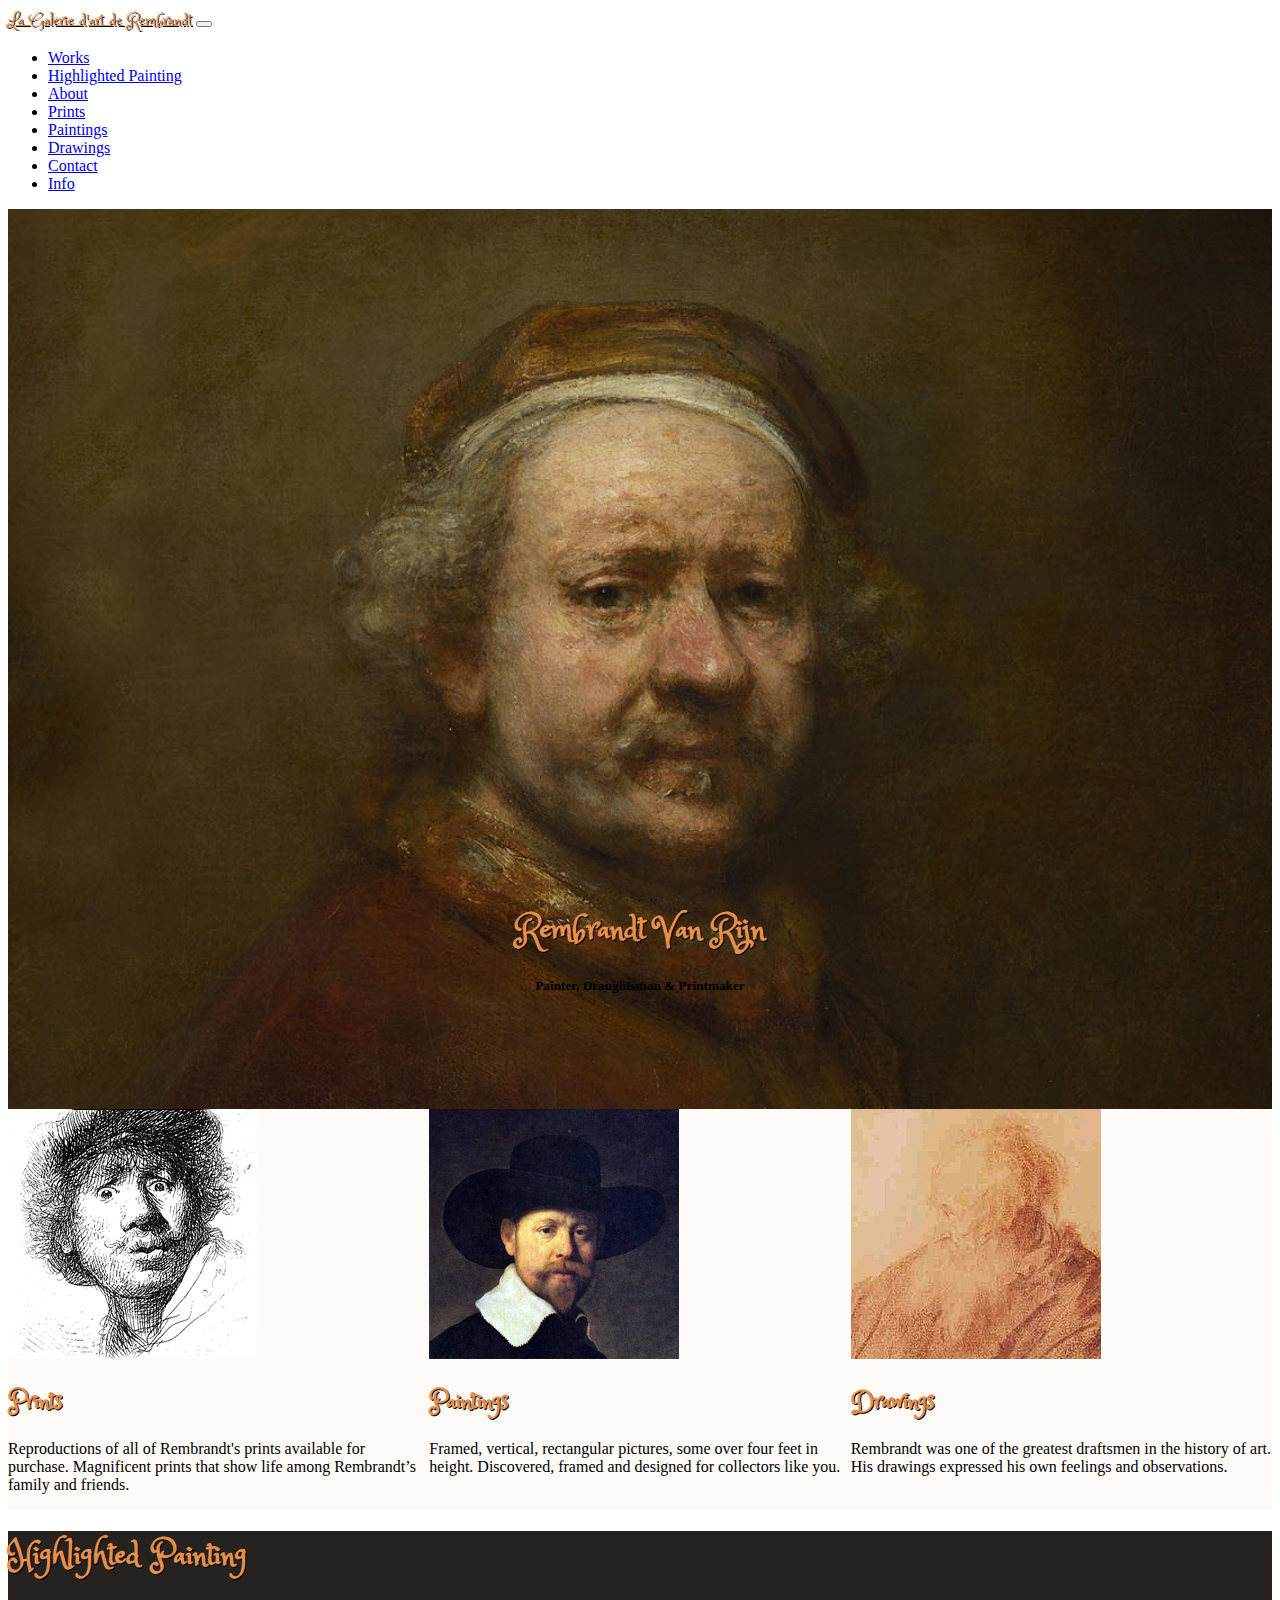
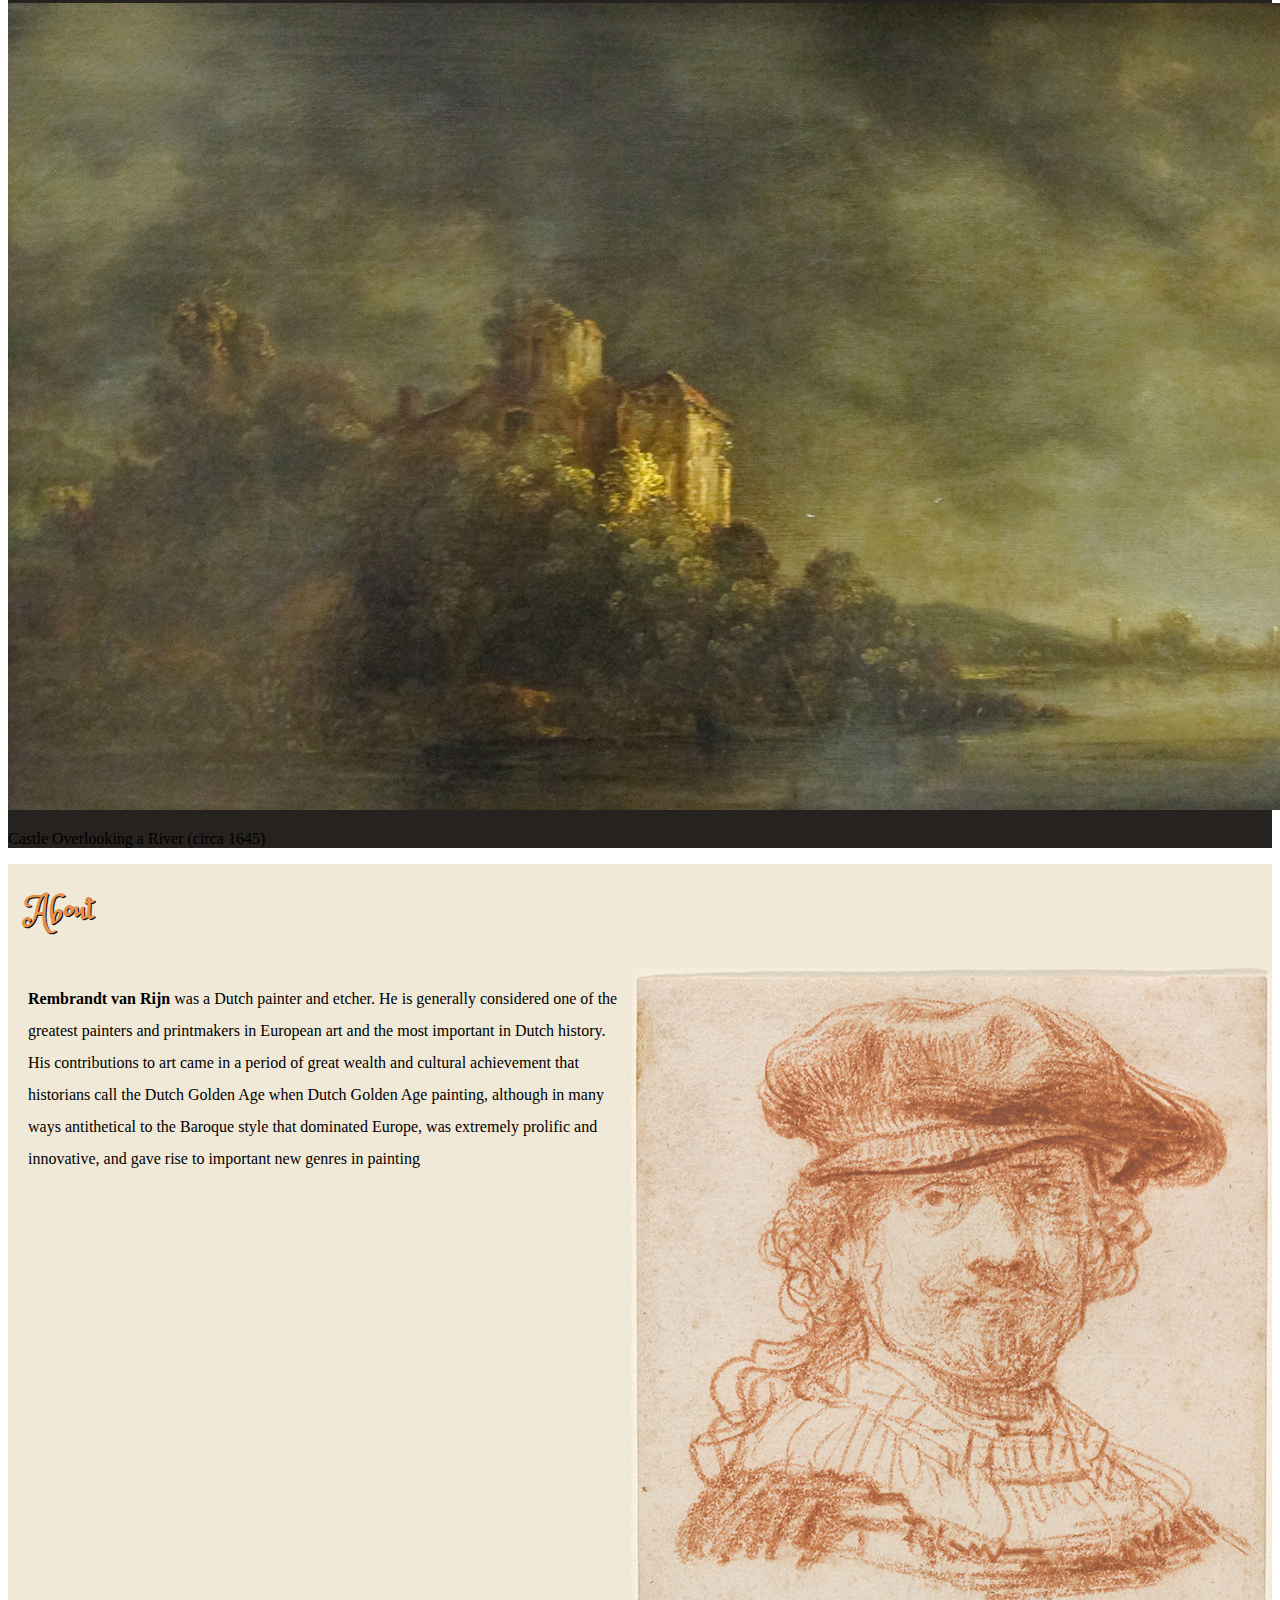
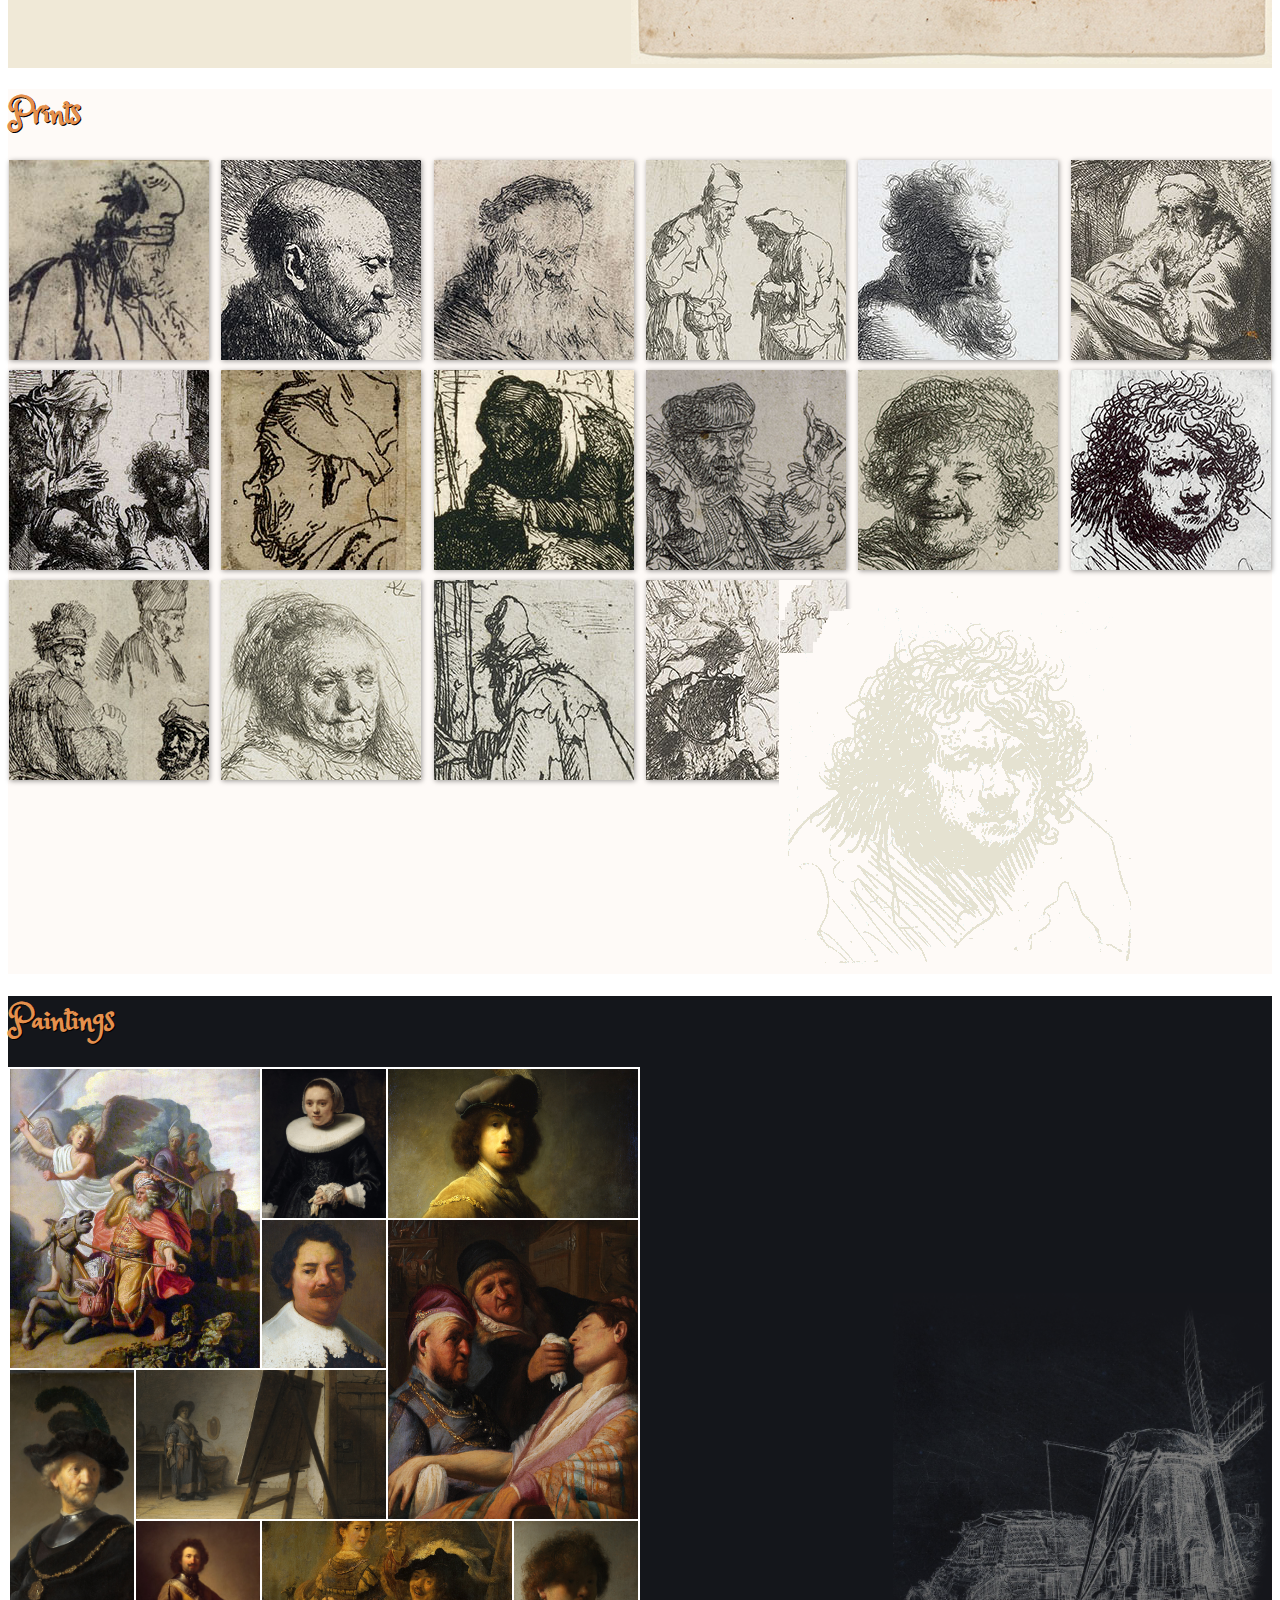
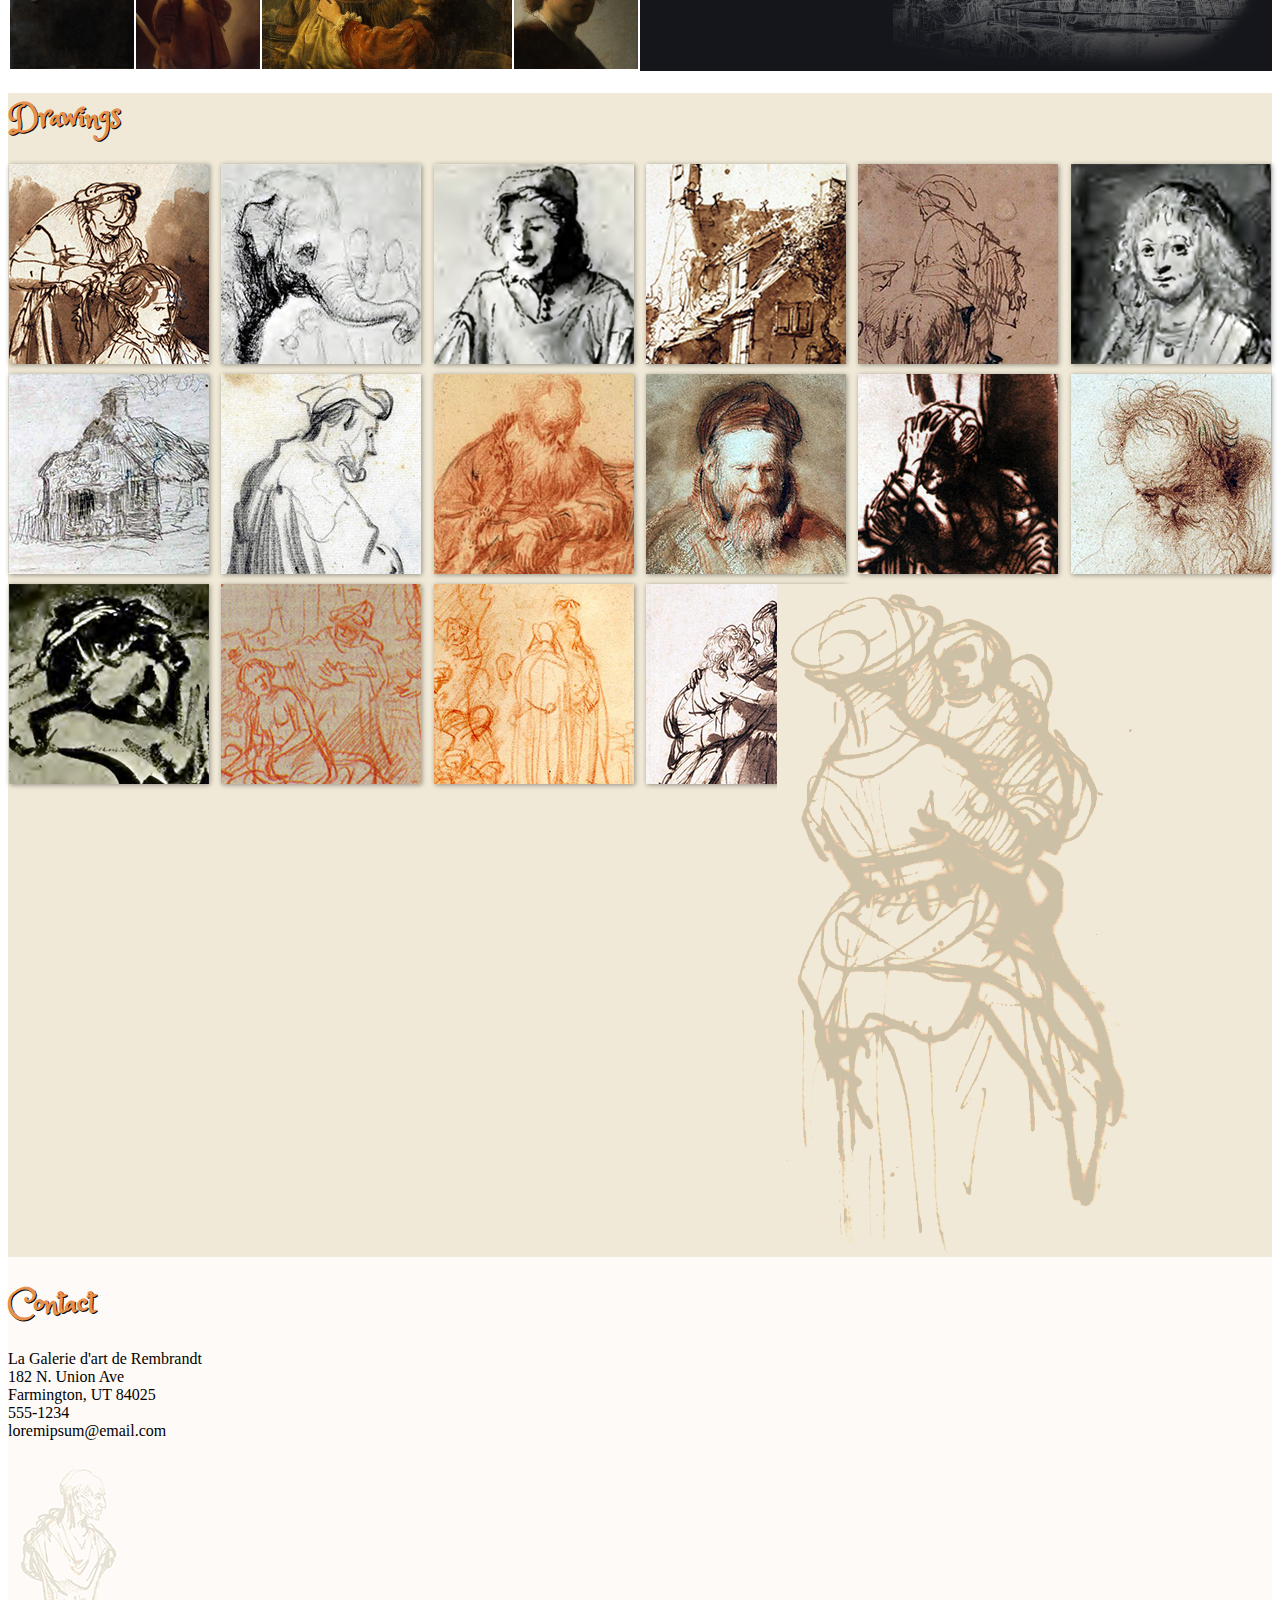
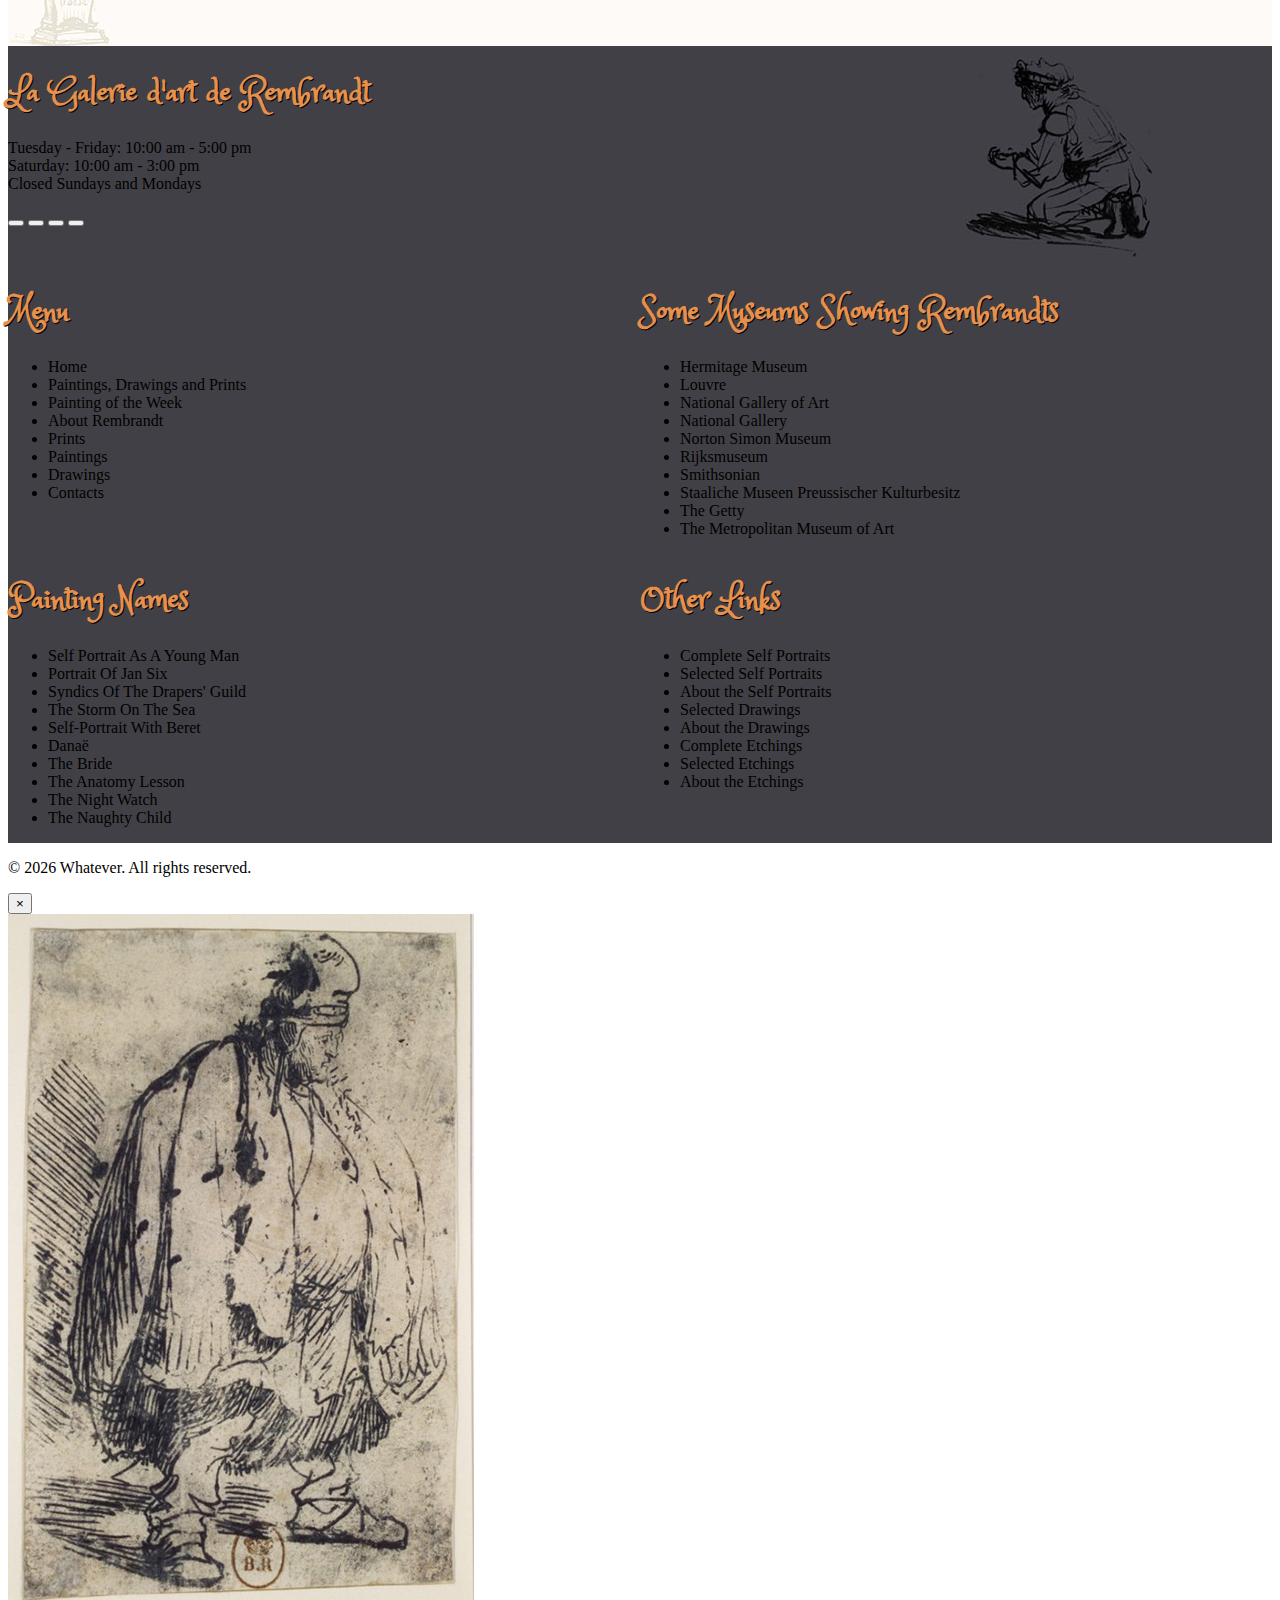
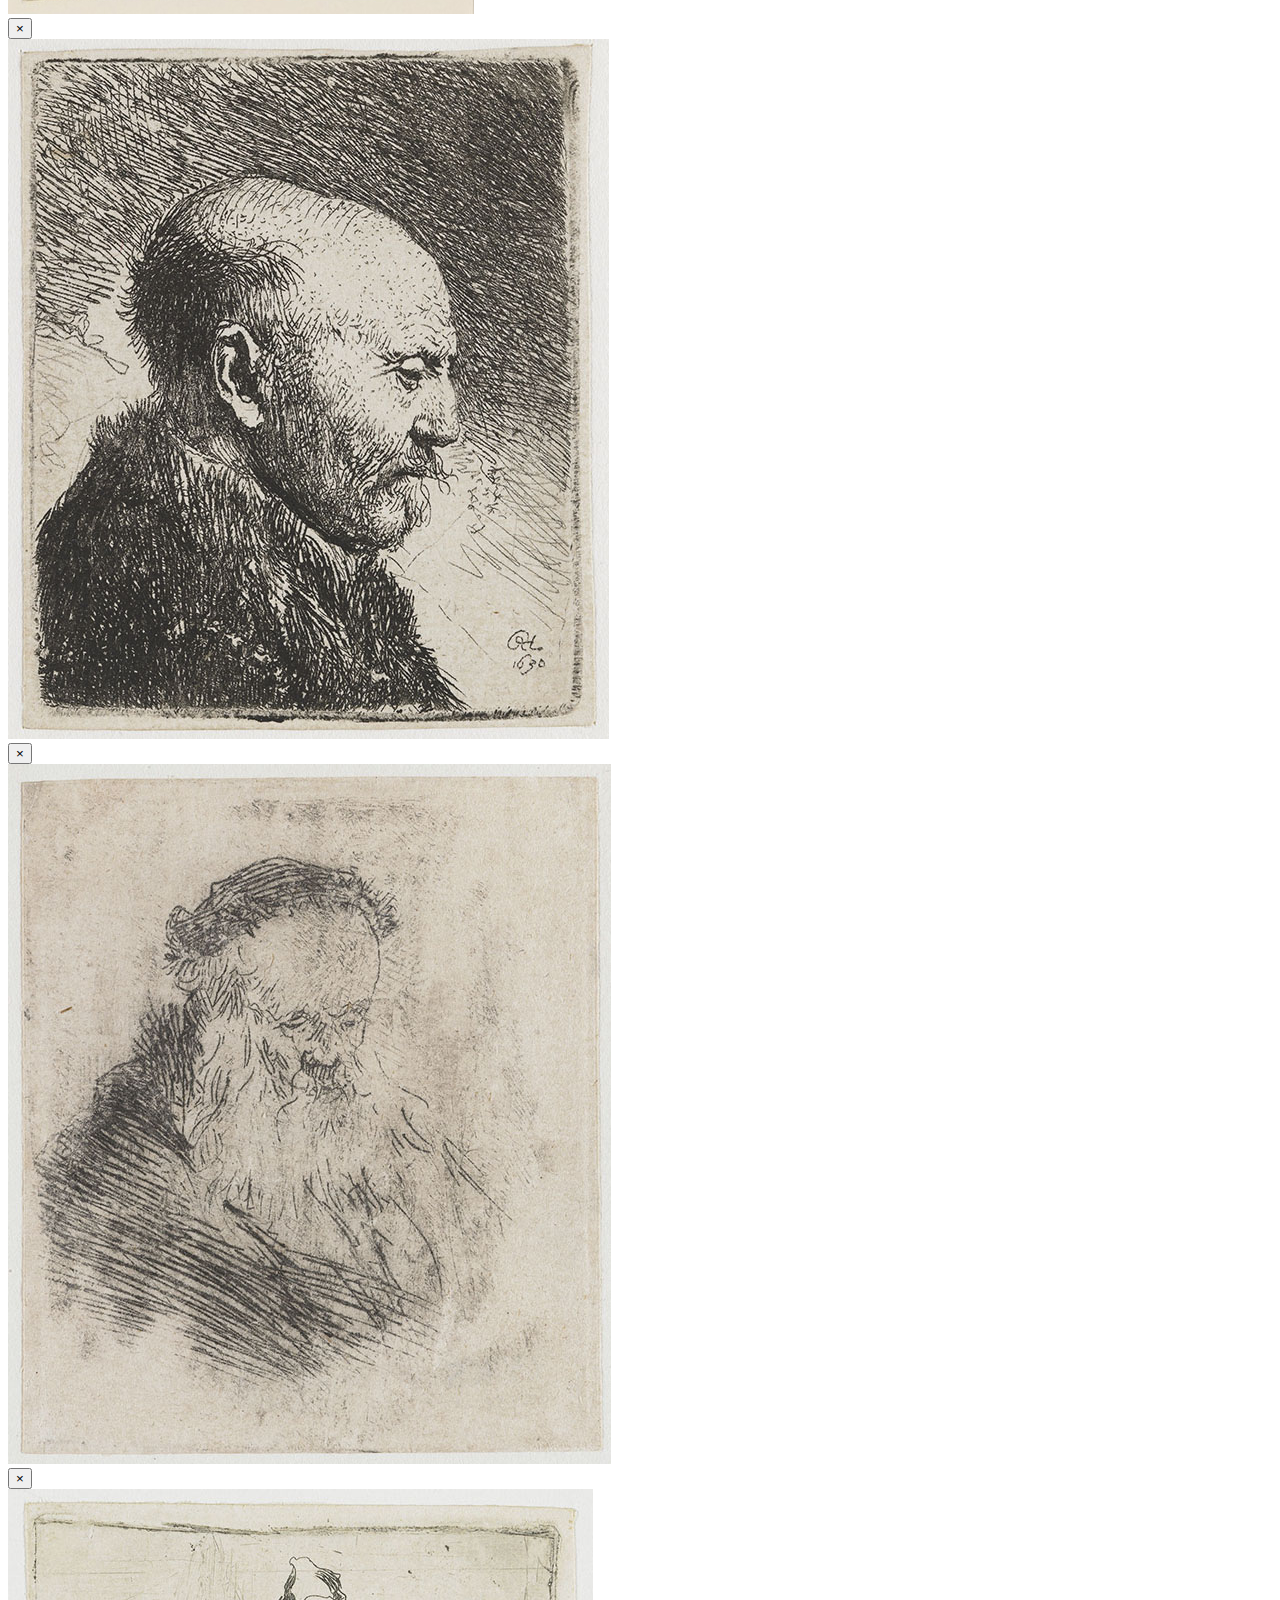
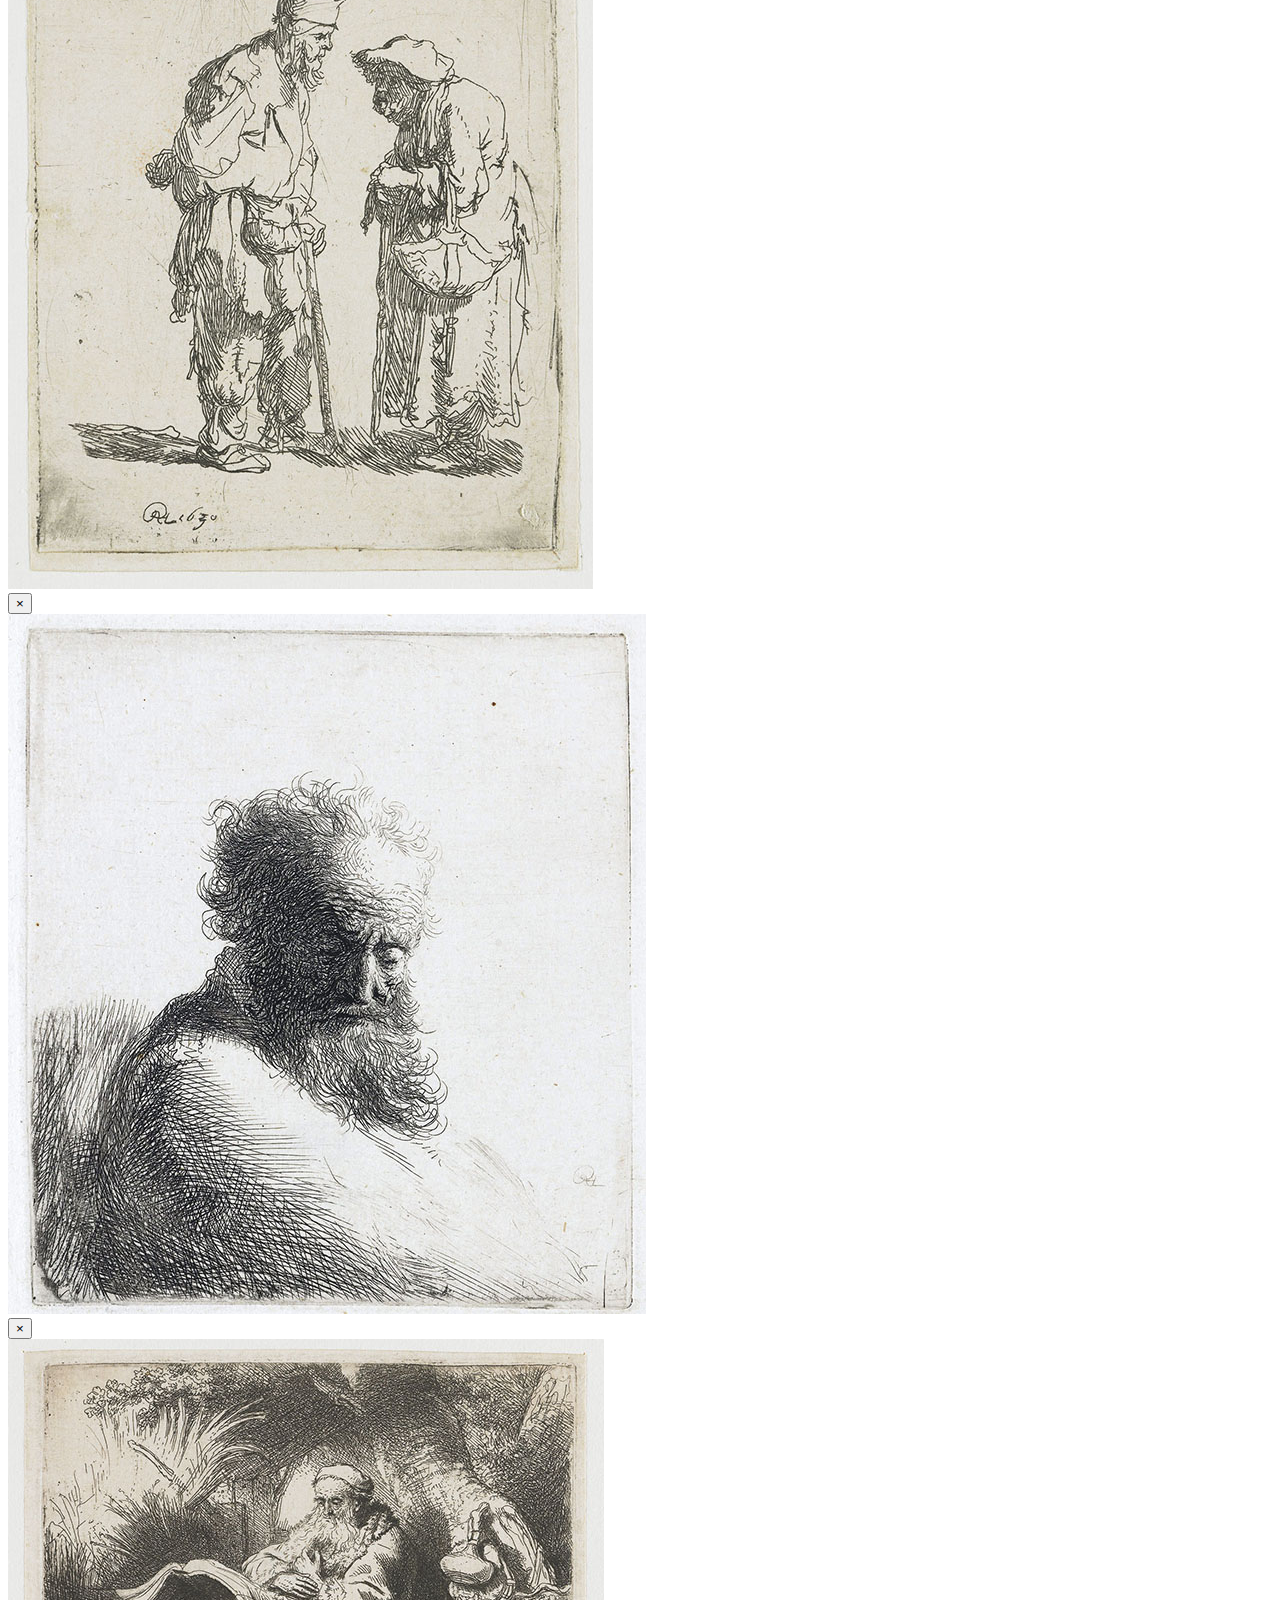
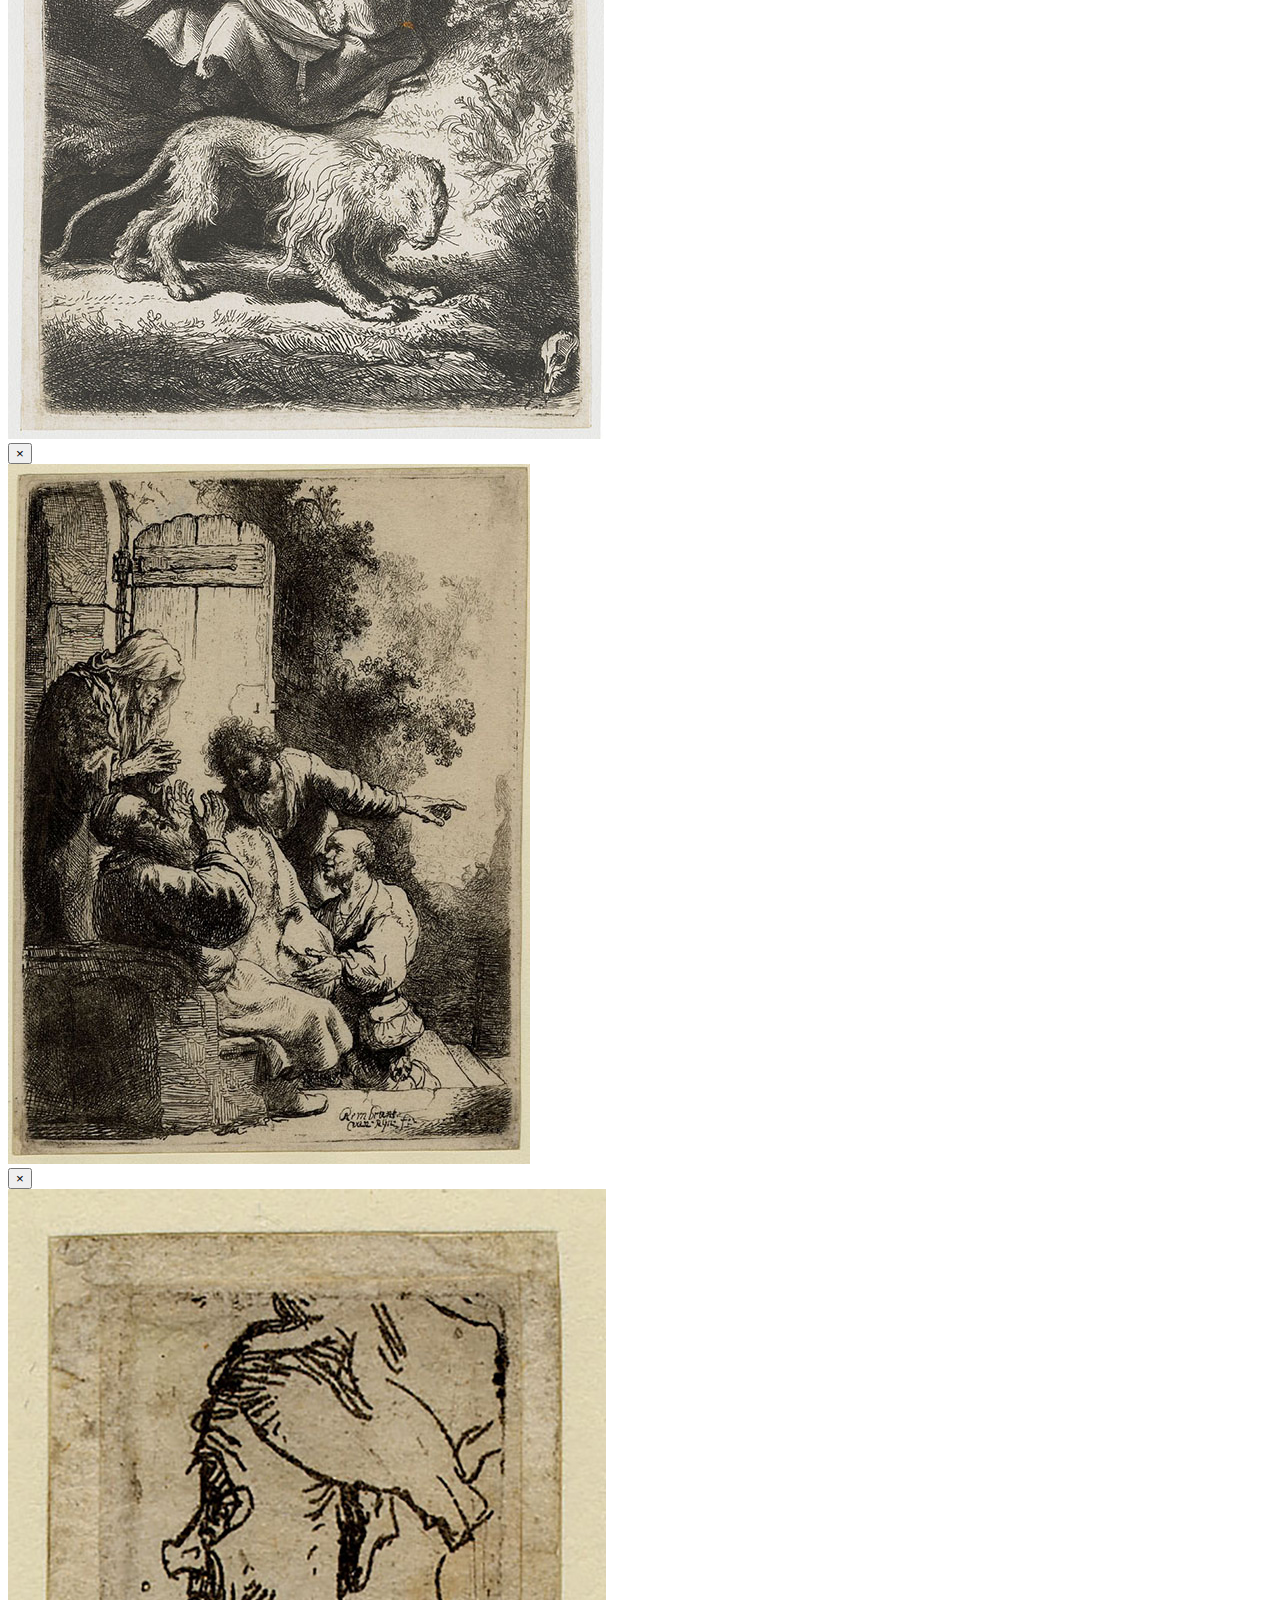
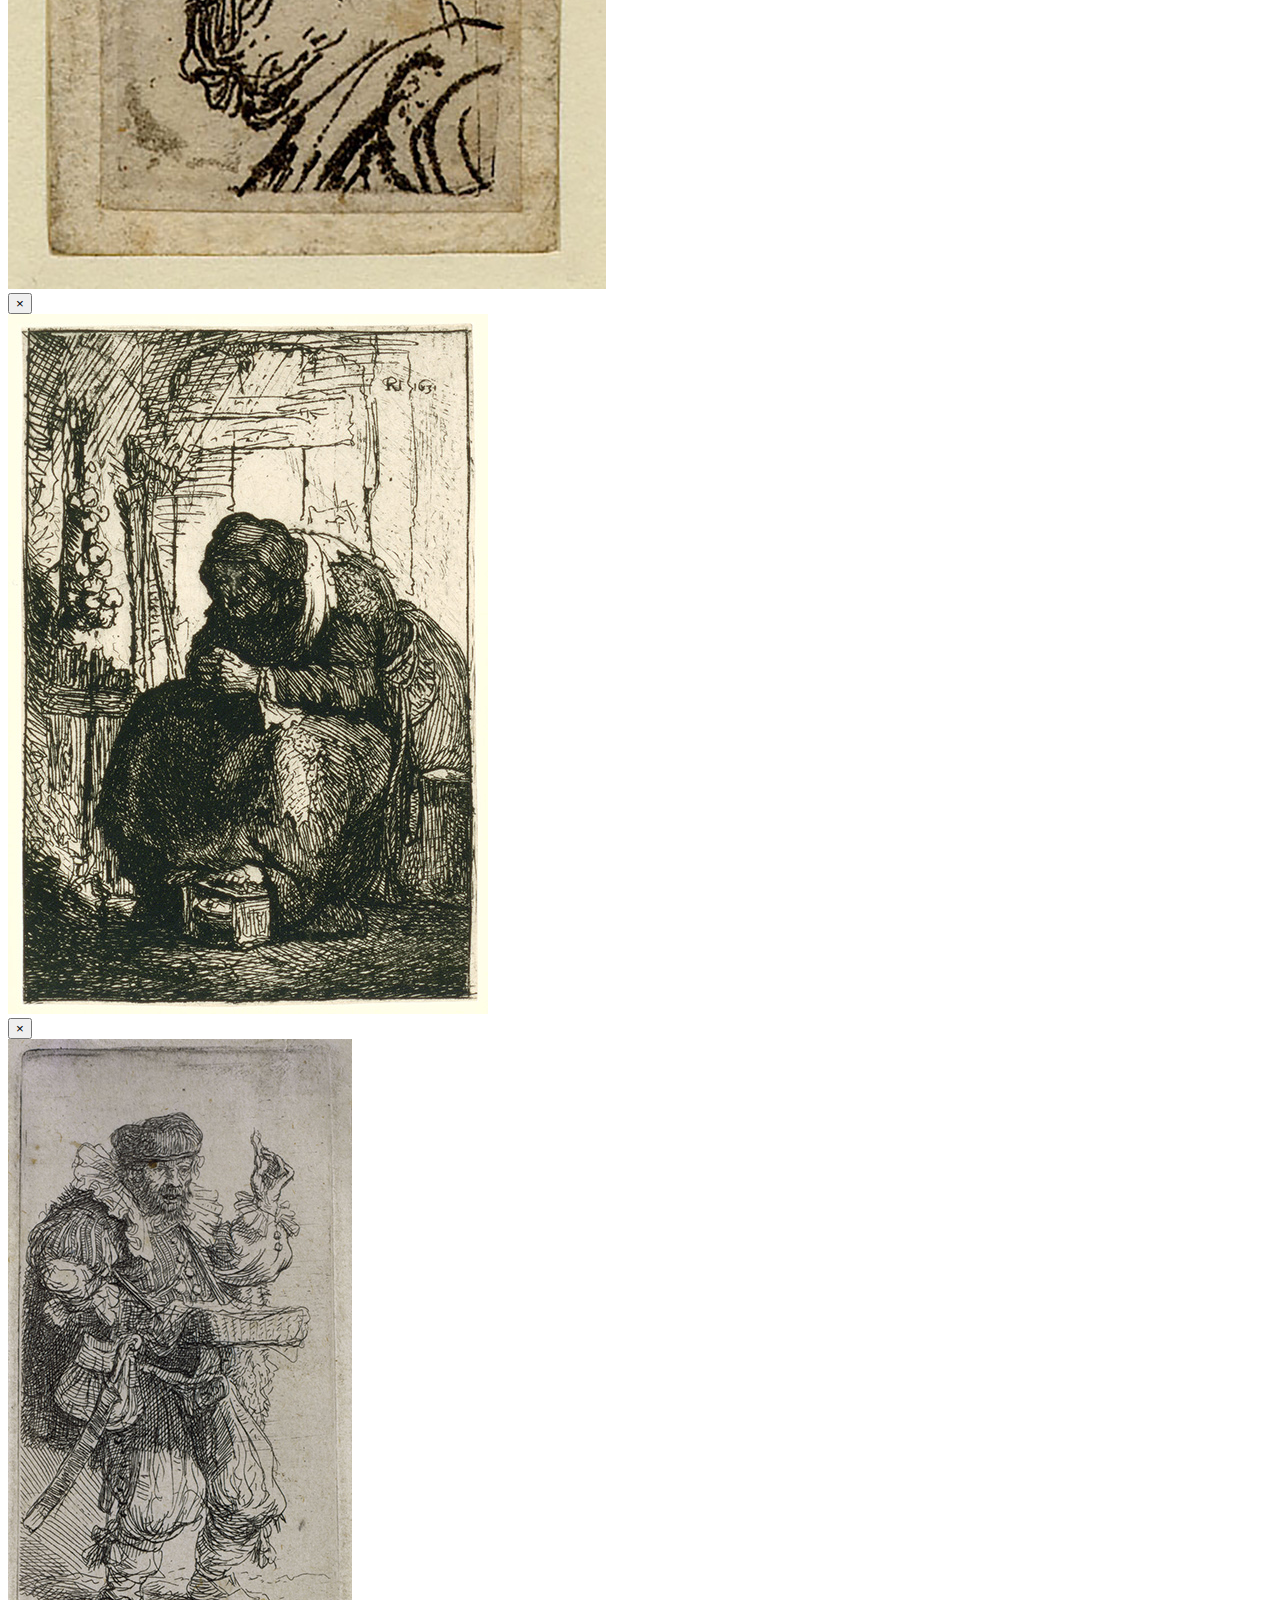
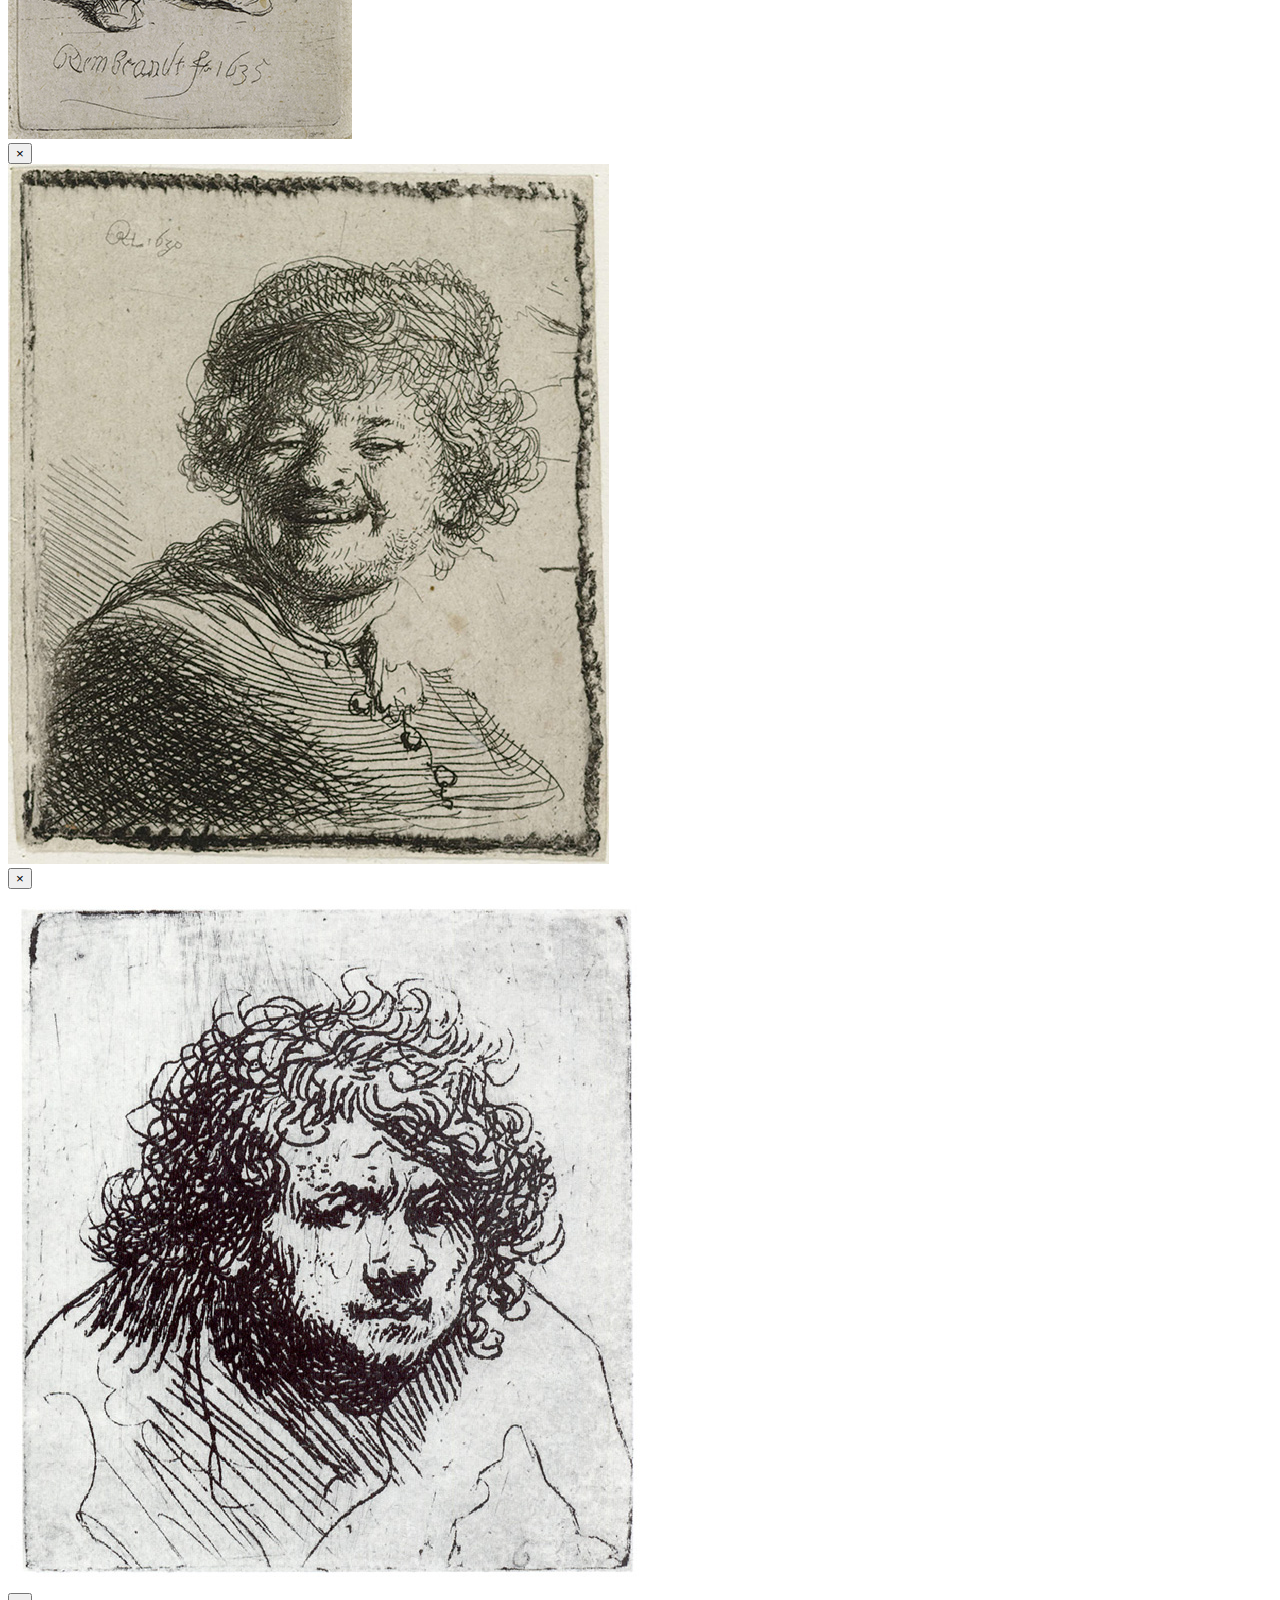
<file: indexO.html>
<!doctype html>
<html lang="es">
  <head>
    <!-- Required meta tags -->
    <meta charset="utf-8">
    <meta name="viewport" content="width=device-width, initial-scale=1, shrink-to-fit=no">

    <!-- Bootstrap CSS -->
    <link rel="stylesheet" href="https://stackpath.bootstrapcdn.com/bootstrap/4.1.3/css/bootstrap.min.css" integrity="sha384-MCw98/SFnGE8fJT3GXwEOngsV7Zt27NXFoaoApmYm81iuXoPkFOJwJ8ERdknLPMO" crossorigin="anonymous">
    <!-- Google Fonts -->
    <link href="http://fonts.googleapis.com/css?family=Princess+Sofia" rel="stylesheet" type="text/css">
    <!-- Font Awesome -->
    <link rel="stylesheet" href="https://use.fontawesome.com/releases/v5.3.1/css/all.css" integrity="sha384-mzrmE5qonljUremFsqc01SB46JvROS7bZs3IO2EmfFsd15uHvIt+Y8vEf7N7fWAU" crossorigin="anonymous">
    
    <link rel="stylesheet" href="style.css">

    <title>La Galerie d'art de Rembrandt</title>
  </head>
  <body id="top" class="bg-dark">


   <!-- 00 NAVBAR -->
      <nav class="navbar fixed-top navbar-expand-lg navbar-dark bg-dark">
        <div class="container">
          <a class="navbar-brand text-danger" href="#top">La Galerie d'art de Rembrandt</a>
          <button class="navbar-toggler navbar-toggler-right" type="button" data-toggle="collapse" data-target="#navbarResponsive" aria-controls="navbarResponsive" aria-expanded="false" aria-label="Toggle Navigation">
          <span class="navbar-toggler-icon"></span>
         </button>
        
         <div class="collapse navbar-collapse" id="navbarResponsive">
            <ul class="navbar-nav ml-auto">
              <li class="nav-item"><a class="nav-link" href="#s2_trio">Works</a></li>
              <li class="nav-item"><a class="nav-link" href="#s3_painting_of_the_week">Highlighted Painting</a></li>
              <li class="nav-item"><a class="nav-link" href="#s4_about">About</a></li>
              <li class="nav-item"><a class="nav-link" href="#s5_prints">Prints</a></li>
              <li class="nav-item"><a class="nav-link" href="#s6_paintings">Paintings</a></li>
              <li class="nav-item"><a class="nav-link" href="#s7_drawings">Drawings</a></li>
              <li class="nav-item"><a class="nav-link" href="#s8_contacts">Contact</a></li>
              <li class="nav-item"><a class="nav-link" href="#s9_footer">Info</a></li>
            </ul>
         </div>
      
      </div>
    </nav>
        
        
        
        

        <!-- s1_header -->

    <section id="s1_header">
       <aside class="container">
       <h1 class="text-danger display-4">Rembrandt Van Rijn</h1>
       <h5 class="text-white">Painter, Draughtsman &amp; Printmaker</h5>
       </aside>
    </section>


        <!-- s2_trio -->

    <section id="s2_trio">
     <div class="container py-5 myGrid">

          <div class="card mx-2">
               <div class="card-body mySubGrid">
                  <img class="img-fluid border border-dark"  src="img/interface-imgs/s2-prints.png" alt="Prints">
                  <aside>
                    <h2 class="text-danger my-2">Prints</h2>
                    <p>Reproductions of all of Rembrandt's prints available for purchase. Magnificent prints that show life among Rembrandt’s family and friends.</p>
                  </aside>
               </div>
          </div>
      
          <div class="card mx-2">
               
               <div class="card-body mySubGrid">
                  <img class="img-fluid border border-dark" src="img/interface-imgs/s2-paintings.png" alt="Paintings">
                  <aside>
                   <h2 class="mySofia text-danger my-2">Paintings</h2>
                    <p>Framed, vertical, rectangular pictures,  some over four feet in height. Discovered, framed and designed for collectors like you.</p>
                    </aside>
               </div>
          </div>
      
      
        <div class="card mx-2">
               
            <div  class="card-body mySubGrid">
                  <img  class="img-fluid border border-dark" src="img/interface-imgs/s2-drawings.png" alt="Drawings">
                  <aside>
                   <h2 class="text-danger my-2">Drawings</h2>
                    <p>Rembrandt was one of the greatest draftsmen in the history of art. His drawings expressed his own feelings and observations.</p>
                   </aside>
               </div>
           </div>    

        </div>
    </section>


<!-- s3_painting_of_the_week -->

    <section class="text-center py-5" id="s3_painting_of_the_week">
       <div class="container p-4">
        <h1 class="text-danger">Highlighted Painting</h1>
        <img class="img-fluid my-3 border border-light"  src="img/s3-painting-of-the-week-Rembrandt_castello_sulla_riva_1640-1650.png" alt="Painting of the week" style="border-width: 3px!important;">
        <p class="text-white ">Castle Overlooking a River (circa 1645)</p>
        </div>
    </section>


    <!-- s4_about -->

    <section class="py-5" id="s4_about">
       <div class="container py-5 s4_about_grid">
        <div class="img-selfportrait">
          <img class="img-fluid" src="img/interface-imgs/s4-about-Rembrandt_Self-Portrait_(1637).png" alt="Rembrandt" ></div>
        <div class="hd-about">
            <h1 class="text-danger">About</h1>
        </div>
        <p class="txt-about "><strong>Rembrandt van Rijn</strong> was a Dutch painter and etcher. He is generally considered one of the greatest painters and printmakers in European art and the most important in Dutch history. His contributions to art came in a period of great wealth and cultural achievement that historians call the Dutch Golden Age when Dutch Golden Age painting, although in many ways antithetical to the Baroque style that dominated Europe, was extremely prolific and innovative, and gave rise to important new genres in painting</p>
        </div>
    </section>



    <!-- s5_prints -->

    <section class="py-5" id="s5_prints">
    <div class="container py-5">
    <h1 class="text-danger">Prints</h1>
    <div class="my-thumbs">
    <a href="#"  data-toggle="modal" data-target="#prints1"> <img class="img-fluid" src="img/prints-img/prints-thumbs/A-Stout-Man-in-a-Large-Cloak_circa-1628-thumb.jpg" alt="A Stout Man in a Large Quote"></a>
    <a href="#"  data-toggle="modal" data-target="#prints2"> <img class="img-fluid" src="img/prints-img/prints-thumbs/Bald-headed-Old-Man_1630-thumb.jpg" alt="Bald-headed Old Man"></a>
    <a href="#"  data-toggle="modal" data-target="#prints3"> <img class="img-fluid" src="img/prints-img/prints-thumbs/Bearded-Old-Man-with-a-High-Forehead_circa-1630-thumb.jpg" alt="Bearded Headed Old Man with a High Forehead"></a>
    <a href="#"  data-toggle="modal" data-target="#prints4"> <img class="img-fluid" src="img/prints-img/prints-thumbs/Beggar-Man-and-Beggar-Woman-Conversing-thumb.jpg" alt="Beggar Man and Beggar Woman"></a>
    <a href="#"  data-toggle="modal" data-target="#prints5"> <img class="img-fluid" src="img/prints-img/prints-thumbs/Bust-of-an-Old-Bearded-Man_1631-thumb.jpg" alt="Bust of an Old Bearded Man"></a>
    <a href="#"  data-toggle="modal" data-target="#prints6"> <img class="img-fluid" src="img/prints-img/prints-thumbs/Jerome-Reading-in-the-Wilderness_1634-thumb.jpg" alt="Jerome Reading in the Wilderness"></a>
    <a href="#"  data-toggle="modal" data-target="#prints7"> <img class="img-fluid" src="img/prints-img/prints-thumbs/Josephs-Coat-Brought-to-Jacob_circa-1633-thumb.jpg" alt="Joseph's Coat brought to Jacob"></a>
    <a href="#"  data-toggle="modal" data-target="#prints8"> <img class="img-fluid" src="img/prints-img/prints-thumbs/Old-Man-with-a-Snub-Nose_circa-1629-thumb.jpg" alt="Old Man with a Snub Nose"></a>
    <a href="#"  data-toggle="modal" data-target="#prints9"> <img class="img-fluid" src="img/prints-img/prints-thumbs/Old-Woman-Seated-in-a-Cottage-with-a-String-of-Onions-on-the-Wall_1631-thumb.jpg" alt="Old Woman Seated in a Cottage with a String of Onions on the Wall"></a>
    <a href="#"  data-toggle="modal" data-target="#prints10"><img class="img-fluid" src="img/prints-img/prints-thumbs/Rembrandt_van_Rijn_-_The_Quacksalver_1635-thumb.jpg" alt="The Quacksalver"></a>
    <a href="#"  data-toggle="modal" data-target="#prints11"><img class="img-fluid" src="img/prints-img/prints-thumbs/Self-portrait-in-a-Cap,-Laughing-_1630-thumb.jpg" alt="Self Portrait in a Cap, Laughing"></a>
    <a href="#"  data-toggle="modal" data-target="#prints12"><img class="img-fluid" src="img/prints-img/prints-thumbs/Self-portrait-Leaning-Forward_circa-1628-thumb.jpg" alt="Self Portrait Leaning Forward"></a>
    <a href="#"  data-toggle="modal" data-target="#prints13"><img class="img-fluid" src="img/prints-img/prints-thumbs/Sheet-of-studies-of-mens-heads_-circa-1630-1631-thumb.jpg" alt="Sheet of Studies of Men's Heads"></a>
    <a href="#"  data-toggle="modal" data-target="#prints14"><img class="img-fluid" src="img/prints-img/prints-thumbs/The-Artists-Mother--Head-and-Bust-Three-quarters-Right_1628-thumb.jpg" alt="Head and Bust Three Quarters Right"></a>
    <a href="#"  data-toggle="modal" data-target="#prints15"><img class="img-fluid" src="img/prints-img/prints-thumbs/The-Blindness-of-Tobit-a-Sketch_circa-1629-thumb.jpg" alt="The Blindness of Tobit"></a>
    <a href="#"  data-toggle="modal" data-target="#prints16"><img class="img-fluid" src="img/prints-img/prints-thumbs/The-Small-Lion-Hunt-with-Two-Lions_-circa-1632-thumb.jpg" alt="The Small Lion Hunt with Two Lions"></a>
    <img class="img-fluid my-bg-image"  src="img/interface-imgs/s5-prints.png" alt="">
    </div>
    </div>
    </section>
    

    <!-- s6_paintings -->

    <section class="py-5" id="s6_paintings">
    <div class="container py-5" >
    <h1 class="text-danger">Paintings</h1>
    <aside class="my-cursor">
         <div class="my-paintings-container my-paintings-area my-cursor">
            <div class="painting painting-1"  data-toggle="modal" data-target="#painting1"></div>
            <div class="painting painting-2"  data-toggle="modal" data-target="#painting2"></div>
            <div class="painting painting-3"  data-toggle="modal" data-target="#painting3"></div>
            <div class="painting painting-4"  data-toggle="modal" data-target="#painting4"></div>
            <div class="painting painting-5"  data-toggle="modal" data-target="#painting5"></div>
            <div class="painting painting-6"  data-toggle="modal" data-target="#painting6"></div>
            <div class="painting painting-7"  data-toggle="modal" data-target="#painting7"></div>
            <div class="painting painting-8"  data-toggle="modal" data-target="#painting8"></div>
            <div class="painting painting-9"  data-toggle="modal" data-target="#painting9"></div>
            <div class="painting painting-10" data-toggle="modal" data-target="#painting10"></div>
         </div>
    <img class="img-fluid windmill"  src="img/interface-imgs/s6-painting.png" alt="Windmill">
     </aside>
     </div> 
    </section>


    <!-- s7_drawings -->

    <section class="py-5" id="s7_drawings">
    <div class="container py-5">
     <h1 class="text-danger">Drawings</h1>
     <div class="my-thumbs">
      <a href="#" data-toggle="modal" data-target="#drawing1"> <img class="img-fluid"  src="img/drawings-img/drawings-thumbs/a-young-woman-having-her-hair-braided_circa-1637-thumb.jpg" alt="A Young Woman Having Her Hair Braided"></a>
      <a href="#" data-toggle="modal" data-target="#drawing2"> <img class="img-fluid"  src="img/drawings-img/drawings-thumbs/an-elephant-thumb.jpg" alt="An Elephant"></a>
      <a href="#" data-toggle="modal" data-target="#drawing3"> <img class="img-fluid"  src="img/drawings-img/drawings-thumbs/blind-man-walking-with-a-stick-thumb.jpg" alt="Blind Man Walking with a Stick"></a>
      <a href="#" data-toggle="modal" data-target="#drawing4"> <img class="img-fluid"  src="img/drawings-img/drawings-thumbs/dutch-farmhouse-in-sunlight_circa-1635-1636-thumb.jpg" alt="Dutch Farmhouse in Sunlight"></a>
      <a href="#" data-toggle="modal" data-target="#drawing5"> <img class="img-fluid"  src="img/drawings-img/drawings-thumbs/group-of-horsemen_circa-1632-thumb.jpg" alt="A Group of Horsemen"></a>
      <a href="#" data-toggle="modal" data-target="#drawing6"> <img class="img-fluid"  src="img/drawings-img/drawings-thumbs/lady-with-a-fan-thumb.jpg" alt="Lady with a Fan"></a>
      <a href="#" data-toggle="modal" data-target="#drawing7"> <img class="img-fluid"  src="img/drawings-img/drawings-thumbs/landscape-with-two-cottages_circa-1633-thumb.jpg" alt="Landscape with Two Cottages"></a>
      <a href="#" data-toggle="modal" data-target="#drawing8"> <img class="img-fluid"  src="img/drawings-img/drawings-thumbs/man-leaning-on-a-stick-facing-right_circa-1629-1630-thumb.jpg" alt="Man Leaning on a Stick Facing Right"></a>
      <a href="#" data-toggle="modal" data-target="#drawing9"> <img class="img-fluid"  src="img/drawings-img/drawings-thumbs/old-man-seated-in-an-armchair_1631-thumb.jpg" alt="Old Man Seated in an Armchair"></a>
      <a href="#" data-toggle="modal" data-target="#drawing10"><img class="img-fluid"  src="img/drawings-img/drawings-thumbs/portrait-of-harmen-gerritsz-van-rijn_1630-thumb.jpg" alt="Portrait of Harmen Gerritsz van Rijn"></a>
      <a href="#" data-toggle="modal" data-target="#drawing11"><img class="img-fluid"  src="img/drawings-img/drawings-thumbs/saskia-at-a-window_circa-1634-1635-thumb.jpg" alt="Saskia at a Window"></a>
      <a href="#" data-toggle="modal" data-target="#drawing12"><img class="img-fluid"  src="img/drawings-img/drawings-thumbs/seated-old-man_circa-1630--thumb.jpg" alt="Seated Old Man"></a>
      <a href="#" data-toggle="modal" data-target="#drawing13"><img class="img-fluid"  src="img/drawings-img/drawings-thumbs/study-of-a-girl-sleeping-thumb.jpg" alt="Study of a Girl Sleeping"></a>
      <a href="#" data-toggle="modal" data-target="#drawing14"><img class="img-fluid"  src="img/drawings-img/drawings-thumbs/susanna-and-the-elders_circa-1630-1633-thumb.jpg" alt="Susanna and the Elders"></a>
      <a href="#" data-toggle="modal" data-target="#drawing15"><img class="img-fluid"  src="img/drawings-img/drawings-thumbs/the-entombment_1630-thumb.jpg" alt="The Entombment"></a>
      <a href="#" data-toggle="modal" data-target="#drawing16"><img class="img-fluid"  src="img/drawings-img/drawings-thumbs/woman-carrying-a-child-downstairs_circa-1636-thumb.jpg" alt="Woman Carrying a Child Downstairs"></a>
      <img class="img-fluid my-bg-image"  src="img/interface-imgs/s7-drawing.png" alt="">
      </div>
      </div>
    </section>

    <!-- s8_contact -->

    <section class="py-5" id="s8_contacts">
      <div class="container contacts_grid py-5">
      <aside class="contact-copy">
        <h1 class="text-danger">Contact</h1>
        <p>
          La Galerie d'art de Rembrandt <br>
          182 N. Union Ave <br>
          Farmington, UT 84025 <br>
          555-1234 <br>
          loremipsum@email.com
        </p>
      </aside>
      
      
      <p class="contact-map"><iframe src="https://www.google.com/maps/embed?pb=!1m18!1m12!1m3!1d12092399.719946038!2d-108.9313613973186!3d42.273271331500304!2m3!1f0!2f0!3f0!3m2!1i1024!2i768!4f13.1!3m3!1m2!1s0x8752fee11014e82f%3A0x1c5e3fda11f60198!2sPluralsight!5e0!3m2!1sen!2sus!4v1537034361031" width="100%" height="100%" frameborder="0" style="border:0" allowfullscreen></iframe></p>
      
      <img class="img-fluid contact-picture"  src="img/interface-imgs/s8-contact.png" alt=""> 
      </div>
    </section>

    <!-- s9_footer -->

    <section class="py-5 text-white" id="s9_footer">
       <div class="container s9_footer_grid py-5">
            <aside class="footer_hours py-5" style="grid-area: footer_hours;">
              <h1 class="text-danger h3">La Galerie d'art de Rembrandt</h1>
              <p>Tuesday - Friday: 10:00 am - 5:00 pm <br>
                Saturday: 10:00 am - 3:00 pm <br>
                Closed Sundays and Mondays</p>
                  <div class="btn-toolbar " role="toolbar" aria-label="Social Media Buttons">
                    <div class="btn-group m-2 btn-group-sm" role="group" aria-label="First group">
                      <button type="button" class="btn btn-info"><i class="fab fa-twitter h4"></i></button>
                      <button type="button" class="btn btn-info"><i class="fab fa-facebook-square h4"></i></button>
                      <button type="button" class="btn btn-info"><i class="fab fa-linkedin-in h4"></i></button>
                      <button type="button" class="btn btn-info"><i class="fab fa-instagram h4"></i></button>
                    </div>
                  </div>
            </aside>
            
            <aside class="footer_menu" style="grid-area: footer_menu;">
               <h1 class="text-danger h3">Menu</h1>
                <ul class="list-unstyled">
                    <li>Home</li>
                    <li>Paintings, Drawings and Prints</li>
                    <li>Painting of the Week</li>
                    <li>About Rembrandt</li>
                    <li>Prints</li>
                    <li>Paintings</li>
                    <li>Drawings</li>
                    <li>Contacts</li>
                </ul>
            </aside>
            
            <aside class="footer_museum" style="grid-area: footer_museum;">
               <h1 class="text-danger h3">Some Museums Showing Rembrandts</h1>
                <ul class="list-unstyled">
                    <li>Hermitage Museum</li>
                    <li>Louvre</li>
                    <li>National Gallery of Art</li>
                    <li>National Gallery</li>
                    <li>Norton Simon Museum</li>
                    <li>Rijksmuseum</li>
                    <li>Smithsonian</li>
                    <li>Staaliche Museen Preussischer Kulturbesitz</li>
                    <li>The Getty</li>
                    <li>The Metropolitan Museum of Art</li>
                </ul>
            </aside>
            
            
            <aside class="footer_painting_names" style="grid-area: footer_painting_names;">
               <h1 class="text-danger h3">Painting Names</h1>
                <ul class="list-unstyled">
                    <li>Self Portrait As A Young Man</li>
                    <li>Portrait Of Jan Six</li>
                    <li>Syndics Of The Drapers' Guild</li>
                    <li>The Storm On The Sea</li>
                    <li>Self-Portrait With Beret</li>
                    <li>Danaë</li>
                    <li>The Bride</li>
                    <li>The Anatomy Lesson</li>
                    <li>The Night Watch</li>
                    <li>The Naughty Child</li>
                </ul>
                
            </aside>
            <aside class="footer_links " style="grid-area: footer_links;">
               <h1 class="text-danger h3">Other Links</h1>
                <ul class="list-unstyled">
                  <li>Complete Self Portraits</li>
                  <li>Selected Self Portraits</li>
                  <li>About the Self Portraits</li>
                  <li>Selected Drawings</li>
                  <li>About the Drawings</li>
                  <li>Complete Etchings</li>
                  <li>Selected Etchings</li>
                  <li>About the Etchings</li>
              </ul>
            </aside>
            
            <aside class="footer_img" style="grid-area: footer_img;">
                <img src="img/interface-imgs/s9-footer-drawing.jpg" alt="" class="img-fluid">
            </aside>
            
            
        </div>
    </section>

    <!-- s10_copyright -->

    <section class="my-5 text-white text-center small bg-dark" id="10_copyright">
        <p>&copy; <script>document.write(new Date().getFullYear());</script> Whatever. All rights reserved.</p>
    </section>

    
<!-- ------- PRINTS-------- -->
    
<!-- ------- PRINTS 1-------- -->
        <div class="modal fade" id="prints1" tabindex="-1" role="dialog" aria-labelledby="rembrandt" aria-hidden="true">
        <div class="modal-dialog modal-dialog-centered" role="document">
             <div class="modal-content">
              <div class="modal-header">
               <button type="button" class="close" data-dismiss="modal" aria-label="Close">
                 <span aria-hidden="true">&times;</span>
               </button>
                 </div>
                <div class="modal-body">
                <img src="img/prints-img/prints-700px/A-Stout-Man-in-a-Large-Cloak_circa-1628.jpg" alt="rembrandt" class="img-fluid">
                 </div>
             </div>
        </div>    
    </div>
    
    
<!-- ------- PRINTS 2-------- -->
            <div class="modal fade" id="prints2" tabindex="-1" role="dialog" aria-labelledby="rembrandt" aria-hidden="true">
        <div class="modal-dialog modal-dialog-centered" role="document">
             <div class="modal-content">
              <div class="modal-header">
               <button type="button" class="close" data-dismiss="modal" aria-label="Close">
                 <span aria-hidden="true">&times;</span>
               </button>
                 </div>
                <div class="modal-body">
                <img src="img/prints-img/prints-700px/Bald-headed-Old-Man_1630.jpg" alt="rembrandt" class="img-fluid">
                 </div>
             </div>
        </div>    
    </div>
    
    
    
<!-- ------- PRINTS 3-------- -->
    <div class="modal fade" id="prints3" tabindex="-1" role="dialog" aria-labelledby="rembrandt" aria-hidden="true">
        <div class="modal-dialog modal-dialog-centered" role="document">
             <div class="modal-content">
              <div class="modal-header">
               <button type="button" class="close" data-dismiss="modal" aria-label="Close">
                 <span aria-hidden="true">&times;</span>
               </button>
                 </div>
                <div class="modal-body">
                <img src="img/prints-img/prints-700px/Bearded-Old-Man-with-a-High-Forehead_circa-1630.jpg" alt="rembrandt" class="img-fluid">
                 </div>
             </div>
        </div>    
    </div>
    

    
<!-- ------- PRINTS 4-------- -->
    <div class="modal fade" id="prints4" tabindex="-1" role="dialog" aria-labelledby="rembrandt" aria-hidden="true">
        <div class="modal-dialog modal-dialog-centered" role="document">
             <div class="modal-content">
              <div class="modal-header">
               <button type="button" class="close" data-dismiss="modal" aria-label="Close">
                 <span aria-hidden="true">&times;</span>
               </button>
                 </div>
                <div class="modal-body">
                <img src="img/prints-img/prints-700px/Beggar-Man-and-Beggar-Woman-Conversing.jpg" alt="rembrandt" class="img-fluid">
                 </div>
             </div>
        </div>    
    </div>
    
    
<!-- ------- PRINTS 5-------- -->
    <div class="modal fade" id="prints5" tabindex="-1" role="dialog" aria-labelledby="rembrandt" aria-hidden="true">
        <div class="modal-dialog modal-dialog-centered" role="document">
             <div class="modal-content">
              <div class="modal-header">
               <button type="button" class="close" data-dismiss="modal" aria-label="Close">
                 <span aria-hidden="true">&times;</span>
               </button>
                 </div>
                <div class="modal-body">
                <img src="img/prints-img/prints-700px/Bust-of-an-Old-Bearded-Man_1631.jpg" alt="rembrandt" class="img-fluid">
                 </div>
             </div>
        </div>    
    </div>
    
    
<!-- ------- PRINTS 6-------- -->
    <div class="modal fade" id="prints6" tabindex="-1" role="dialog" aria-labelledby="rembrandt" aria-hidden="true">
        <div class="modal-dialog modal-dialog-centered" role="document">
             <div class="modal-content">
              <div class="modal-header">
               <button type="button" class="close" data-dismiss="modal" aria-label="Close">
                 <span aria-hidden="true">&times;</span>
               </button>
                 </div>
                <div class="modal-body">
                <img src="img/prints-img/prints-700px/Jerome-Reading-in-the-Wilderness_1634.jpg" alt="rembrandt" class="img-fluid">
                 </div>
             </div>
        </div>    
    </div> 
    
    
    
<!-- ------- PRINTS 7-------- -->
    <div class="modal fade" id="prints7" tabindex="-1" role="dialog" aria-labelledby="rembrandt" aria-hidden="true">
        <div class="modal-dialog modal-dialog-centered" role="document">
             <div class="modal-content">
              <div class="modal-header">
               <button type="button" class="close" data-dismiss="modal" aria-label="Close">
                 <span aria-hidden="true">&times;</span>
               </button>
                 </div>
                <div class="modal-body">
                <img src="img/prints-img/prints-700px/Joseph’s-Coat-Brought-to-Jacob_circa-1633.jpg" alt="rembrandt" class="img-fluid">
                 </div>
             </div>
        </div>    
    </div> 
      
    
    
    
<!-- ------- PRINTS 8-------- -->
    <div class="modal fade" id="prints8" tabindex="-1" role="dialog" aria-labelledby="rembrandt" aria-hidden="true">
        <div class="modal-dialog modal-dialog-centered" role="document">
             <div class="modal-content">
              <div class="modal-header">
               <button type="button" class="close" data-dismiss="modal" aria-label="Close">
                 <span aria-hidden="true">&times;</span>
               </button>
                 </div>
                <div class="modal-body">
                <img src="img/prints-img/prints-700px/Old-Man-with-a-Snub-Nose_circa-1629.jpg" alt="rembrandt" class="img-fluid">
                 </div>
             </div>
        </div>    
    </div> 
    
    
    
<!-- ------- PRINTS 9-------- -->
    <div class="modal fade" id="prints9" tabindex="-1" role="dialog" aria-labelledby="rembrandt" aria-hidden="true">
        <div class="modal-dialog modal-dialog-centered" role="document">
             <div class="modal-content">
              <div class="modal-header">
               <button type="button" class="close" data-dismiss="modal" aria-label="Close">
                 <span aria-hidden="true">&times;</span>
               </button>
                 </div>
                <div class="modal-body">
                <img src="img/prints-img/prints-700px/Old-Woman-Seated-in-a-Cottage-with-a-String-of-Onions-on-the-Wall_1631.jpg" alt="rembrandt" class="img-fluid">
                 </div>
             </div>
        </div>    
    </div>     
    
    
    
<!-- ------- PRINTS 10-------- -->
      <div class="modal fade" id="prints10" tabindex="-1" role="dialog" aria-labelledby="rembrandt" aria-hidden="true">
        <div class="modal-dialog modal-dialog-centered" role="document">
             <div class="modal-content">
              <div class="modal-header">
               <button type="button" class="close" data-dismiss="modal" aria-label="Close">
                 <span aria-hidden="true">&times;</span>
               </button>
                 </div>
                <div class="modal-body">
                <img src="img/prints-img/prints-700px/Rembrandt_van_Rijn_-_The_Quacksalver_1635.jpg" alt="rembrandt" class="img-fluid">
                 </div>
             </div>
        </div>    
    </div>   
    
    
    
<!-- ------- PRINTS 11-------- -->
      <div class="modal fade" id="prints11" tabindex="-1" role="dialog" aria-labelledby="rembrandt" aria-hidden="true">
        <div class="modal-dialog modal-dialog-centered" role="document">
             <div class="modal-content">
              <div class="modal-header">
               <button type="button" class="close" data-dismiss="modal" aria-label="Close">
                 <span aria-hidden="true">&times;</span>
               </button>
                 </div>
                <div class="modal-body">
                <img src="img/prints-img/prints-700px/Self-portrait-in-a-Cap,-Laughing-_1630.jpg" alt="rembrandt" class="img-fluid">
                 </div>
             </div>
        </div>    
    </div> 
    
    
    
<!-- ------- PRINTS 12-------- -->
      <div class="modal fade" id="prints12" tabindex="-1" role="dialog" aria-labelledby="rembrandt" aria-hidden="true">
        <div class="modal-dialog modal-dialog-centered" role="document">
             <div class="modal-content">
              <div class="modal-header">
               <button type="button" class="close" data-dismiss="modal" aria-label="Close">
                 <span aria-hidden="true">&times;</span>
               </button>
                 </div>
                <div class="modal-body">
                <img src="img/prints-img/prints-700px/Self-portrait-Leaning-Forward_circa-1628.jpg" alt="rembrandt" class="img-fluid">
                 </div>
             </div>
        </div>    
    </div> 
    
    
    
<!-- ------- PRINTS 13-------- -->
      <div class="modal fade" id="prints13" tabindex="-1" role="dialog" aria-labelledby="rembrandt" aria-hidden="true">
        <div class="modal-dialog modal-dialog-centered" role="document">
             <div class="modal-content">
              <div class="modal-header">
               <button type="button" class="close" data-dismiss="modal" aria-label="Close">
                 <span aria-hidden="true">&times;</span>
               </button>
                 </div>
                <div class="modal-body">
                <img src="img/prints-img/prints-700px/Sheet-of-studies-of-men’s-heads_-circa-1630-1631.jpg" alt="rembrandt" class="img-fluid">
                 </div>
             </div>
        </div>    
    </div>     
    
    
<!-- ------- PRINTS 14-------- -->
      <div class="modal fade" id="prints14" tabindex="-1" role="dialog" aria-labelledby="rembrandt" aria-hidden="true">
        <div class="modal-dialog modal-dialog-centered" role="document">
             <div class="modal-content">
              <div class="modal-header">
               <button type="button" class="close" data-dismiss="modal" aria-label="Close">
                 <span aria-hidden="true">&times;</span>
               </button>
                 </div>
                <div class="modal-body">
                <img src="img/prints-img/prints-700px/The-Artist’s-Mother--Head-and-Bust-Three-quarters-Right_1628.jpg" alt="rembrandt" class="img-fluid">
                 </div>
             </div>
        </div>    
    </div> 
    
    
<!-- ------- PRINTS 15-------- -->
      <div class="modal fade" id="prints15" tabindex="-1" role="dialog" aria-labelledby="rembrandt" aria-hidden="true">
        <div class="modal-dialog modal-dialog-centered" role="document">
             <div class="modal-content">
              <div class="modal-header">
               <button type="button" class="close" data-dismiss="modal" aria-label="Close">
                 <span aria-hidden="true">&times;</span>
               </button>
                 </div>
                <div class="modal-body">
                <img src="img/prints-img/prints-700px/The-Blindness-of-Tobit-a-Sketch_circa-1629.jpg" alt="rembrandt" class="img-fluid">
                 </div>
             </div>
        </div>    
    </div> 
    
    
    
    
<!-- ------- PRINTS 16-------- -->
      <div class="modal fade" id="prints16" tabindex="-1" role="dialog" aria-labelledby="rembrandt" aria-hidden="true">
        <div class="modal-dialog modal-dialog-centered" role="document">
             <div class="modal-content">
              <div class="modal-header">
               <button type="button" class="close" data-dismiss="modal" aria-label="Close">
                 <span aria-hidden="true">&times;</span>
               </button>
                 </div>
                <div class="modal-body">
                <img src="img/prints-img/prints-700px/The-Small-Lion-Hunt-with-Two-Lions_-circa-1632.jpg" alt="rembrandt" class="img-fluid">
                 </div>
             </div>
        </div>    
    </div>  
    
   
    
    
<!-- ------- PAINTINGS-------- -->
    
<!-- ------- PAINTING 1-------- -->
    <div class="modal fade" id="painting1" tabindex="-1" role="dialog" aria-labelledby="rembrandt" aria-hidden="true">
        <div class="modal-dialog modal-dialog-centered" role="document">
             <div class="modal-content">
              <div class="modal-header">
               <button type="button" class="close" data-dismiss="modal" aria-label="Close">
                 <span aria-hidden="true">&times;</span>
               </button>
                 </div>
                <div class="modal-body">
                <img src="img/paintings-img/1920px-P1150002_Cognacq-Jay_Rembrandt_anesse_de_Balaam_rwk.jpg" alt="rembrandt" class="img-fluid">
                 </div>

             </div>
        </div>    
    </div>

<!-- ------- PAINTING 2-------- -->
     <div class="modal fade" id="painting2" tabindex="-1" role="dialog" aria-labelledby="rembrandt" aria-hidden="true">
        <div class="modal-dialog modal-dialog-centered" role="document">
             <div class="modal-content">              <div class="modal-header">
               <button type="button" class="close" data-dismiss="modal" aria-label="Close">
                 <span aria-hidden="true">&times;</span>
               </button>
                 </div>
                <div class="modal-body">
                <img src="img/paintings-img/Rembrandt_-_Portrait_of_a_Woman_with_Gloves_-_NGI.808.jpg" alt="rembrandt" class="img-fluid">
                 </div>
             </div>
        </div>    
    </div>

<!-- ------- PAINTING 3-------- -->
     <div class="modal fade" id="painting3" tabindex="-1" role="dialog" aria-labelledby="rembrandt" aria-hidden="true">
        <div class="modal-dialog modal-dialog-centered" role="document">
             <div class="modal-content">
              <div class="modal-header">
               <button type="button" class="close" data-dismiss="modal" aria-label="Close">
                 <span aria-hidden="true">&times;</span>
               </button>
                 </div>
                <div class="modal-body">
                <img src="img/paintings-img/1920px-Rembrandt_van_Rijn_198.jpg" alt="rembrandt" class="img-fluid">
                 </div>
             </div>
        </div>    
    </div>


<!-- ------- PAINTING 4-------- -->
     <div class="modal fade" id="painting4" tabindex="-1" role="dialog" aria-labelledby="rembrandt" aria-hidden="true">
        <div class="modal-dialog modal-dialog-centered" role="document">
             <div class="modal-content">
              <div class="modal-header">
               <button type="button" class="close" data-dismiss="modal" aria-label="Close">
                 <span aria-hidden="true">&times;</span>
               </button>
                 </div>
                <div class="modal-body">
                <img src="img/paintings-img/1920px-Rembrandt_van_Rijn_-_Portrait_of_Willem_Burchgraeff_-_O_854_-_Slovak_National_Gallery.jpg" alt="rembrandt" class="img-fluid">
                 </div>
             </div>
        </div>    
    </div>

<!-- ------- PAINTING 5-------- -->
     <div class="modal fade" id="painting5" tabindex="-1" role="dialog" aria-labelledby="rembrandt" aria-hidden="true">
        <div class="modal-dialog modal-dialog-centered" role="document">
             <div class="modal-content">
              <div class="modal-header">
               <button type="button" class="close" data-dismiss="modal" aria-label="Close">
                 <span aria-hidden="true">&times;</span>
               </button>
                 </div>
                <div class="modal-body">
                <img src="img/paintings-img/Rembrandt-SMELL.jpg" alt="rembrandt" class="img-fluid">
                 </div>
             </div>
        </div>    
    </div>

<!-- ------- PAINTING 6-------- -->
     <div class="modal fade" id="painting6" tabindex="-1" role="dialog" aria-labelledby="rembrandt" aria-hidden="true">
        <div class="modal-dialog modal-dialog-centered" role="document">
             <div class="modal-content">
              <div class="modal-header">
               <button type="button" class="close" data-dismiss="modal" aria-label="Close">
                 <span aria-hidden="true">&times;</span>
               </button>
                 </div>
                <div class="modal-body">
                <img src="img/paintings-img/2560px-Rembrandt_Harmensz._van_Rijn_-_Old_Man_with_a_Gold_Chain_-_Google_Art_Project.jpg" alt="rembrandt" class="img-fluid">
                 </div>
             </div>
        </div>    
    </div>

<!-- ------- PAINTING 7-------- -->
     <div class="modal fade" id="painting7" tabindex="-1" role="dialog" aria-labelledby="rembrandt" aria-hidden="true">
        <div class="modal-dialog modal-dialog-centered" role="document">
             <div class="modal-content">
              <div class="modal-header">
               <button type="button" class="close" data-dismiss="modal" aria-label="Close">
                 <span aria-hidden="true">&times;</span>
               </button>
                 </div>
                <div class="modal-body">
                <img src="img/paintings-img/2880px-Rembrandt_The_Artist_in_his_studio.jpg" alt="rembrandt" class="img-fluid">
                 </div>
             </div>
        </div>    
    </div>
    
    
<!-- ------- PAINTING 8-------- -->
     <div class="modal fade" id="painting8" tabindex="-1" role="dialog" aria-labelledby="rembrandt" aria-hidden="true">
        <div class="modal-dialog modal-dialog-centered" role="document">
             <div class="modal-content">
              <div class="modal-header">
               <button type="button" class="close" data-dismiss="modal" aria-label="Close">
                 <span aria-hidden="true">&times;</span>
               </button>
                 </div>
                <div class="modal-body">
                <img src="img/paintings-img/Rembrandt_van_Rijn_197.jpg" alt="rembrandt" class="img-fluid">
                 </div>
             </div>
        </div>    
    </div>
    
    
<!-- ------- PAINTING 9-------- -->
     <div class="modal fade" id="painting9" tabindex="-1" role="dialog" aria-labelledby="rembrandt" aria-hidden="true">
        <div class="modal-dialog modal-dialog-centered" role="document">
             <div class="modal-content">
              <div class="modal-header">
               <button type="button" class="close" data-dismiss="modal" aria-label="Close">
                 <span aria-hidden="true">&times;</span>
               </button>
                 </div>
                <div class="modal-body">
                <img src="img/paintings-img/1920px-Rembrandt_-_Rembrandt_and_Saskia_in_the_Scene_of_the_Prodigal_Son_-_Google_Art_Project.jpg" alt="rembrandt" class="img-fluid">
                 </div>
             </div>
        </div>    
    </div>

<!-- ------- PAINTING 10-------- -->
     <div class="modal fade" id="painting10" tabindex="-1" role="dialog" aria-labelledby="rembrandt" aria-hidden="true">
        <div class="modal-dialog modal-dialog-centered" role="document">
             <div class="modal-content">
              <div class="modal-header">
               <button type="button" class="close" data-dismiss="modal" aria-label="Close">
                 <span aria-hidden="true">&times;</span>
               </button>
                 </div>
                <div class="modal-body">
                <img src="img/paintings-img/2560px-Rembrandt_Harmensz._van_Rijn_-_Zelfportret_op_jeugdige_leeftijd_-_Google_Art_Project.jpg" alt="rembrandt" class="img-fluid">
                 </div>
             </div>
        </div>    
    </div>

<!-- ------- DRAWINGS------- -->

<!-- ------- DRAWINGS 1-------- -->
        <div class="modal fade" id="drawing1" tabindex="-1" role="dialog" aria-labelledby="rembrandt" aria-hidden="true">
        <div class="modal-dialog modal-dialog-centered" role="document">
             <div class="modal-content">
              <div class="modal-header">
               <button type="button" class="close" data-dismiss="modal" aria-label="Close">
                 <span aria-hidden="true">&times;</span>
               </button>
                 </div>
                <div class="modal-body">
                <img src="img/drawings-img/drawings-700px/a-young-woman-having-her-hair-braided_circa-1637.jpg" alt="rembrandt" class="img-fluid">
                 </div>
             </div>
        </div>    
    </div>
    
<!-- ------- DRAWINGS 2-------- -->
        <div class="modal fade" id="drawing2" tabindex="-1" role="dialog" aria-labelledby="rembrandt" aria-hidden="true">
        <div class="modal-dialog modal-dialog-centered" role="document">
             <div class="modal-content">
              <div class="modal-header">
               <button type="button" class="close" data-dismiss="modal" aria-label="Close">
                 <span aria-hidden="true">&times;</span>
               </button>
                 </div>
                <div class="modal-body">
                <img src="img/drawings-img/drawings-700px/an-elephant.jpg" alt="rembrandt" class="img-fluid">
                 </div>
             </div>
        </div>    
    </div>

<!-- ------- DRAWINGS 3-------- -->
        <div class="modal fade" id="drawing3" tabindex="-1" role="dialog" aria-labelledby="rembrandt" aria-hidden="true">
        <div class="modal-dialog modal-dialog-centered" role="document">
             <div class="modal-content">
              <div class="modal-header">
               <button type="button" class="close" data-dismiss="modal" aria-label="Close">
                 <span aria-hidden="true">&times;</span>
               </button>
                 </div>
                <div class="modal-body">
                <img src="img/drawings-img/drawings-700px/blind-man-walking-with-a-stick.jpg" alt="rembrandt" class="img-fluid">
                 </div>
             </div>
        </div>    
    </div>


<!-- ------- DRAWINGS 4-------- -->
        <div class="modal fade" id="drawing4" tabindex="-1" role="dialog" aria-labelledby="rembrandt" aria-hidden="true">
        <div class="modal-dialog modal-dialog-centered" role="document">
             <div class="modal-content">
              <div class="modal-header">
               <button type="button" class="close" data-dismiss="modal" aria-label="Close">
                 <span aria-hidden="true">&times;</span>
               </button>
                 </div>
                <div class="modal-body">
                <img src="img/drawings-img/drawings-700px/dutch-farmhouse-in-sunlight_circa-1635-1636.jpg" alt="rembrandt" class="img-fluid">
                 </div>
             </div>
        </div>    
    </div>
     
<!-- ------- DRAWINGS 5-------- -->
        <div class="modal fade" id="drawing5" tabindex="-1" role="dialog" aria-labelledby="rembrandt" aria-hidden="true">
        <div class="modal-dialog modal-dialog-centered" role="document">
             <div class="modal-content">
              <div class="modal-header">
               <button type="button" class="close" data-dismiss="modal" aria-label="Close">
                 <span aria-hidden="true">&times;</span>
               </button>
                 </div>
                <div class="modal-body">
                <img src="img/drawings-img/drawings-700px/group-of-horsemen_circa-1632.jpg" alt="rembrandt" class="img-fluid">
                 </div>
             </div>
        </div>    
    </div>


<!-- ------- DRAWINGS 6-------- -->
        <div class="modal fade" id="drawing6" tabindex="-1" role="dialog" aria-labelledby="rembrandt" aria-hidden="true">
        <div class="modal-dialog modal-dialog-centered" role="document">
             <div class="modal-content">
              <div class="modal-header">
               <button type="button" class="close" data-dismiss="modal" aria-label="Close">
                 <span aria-hidden="true">&times;</span>
               </button>
                 </div>
                <div class="modal-body">
                <img src="img/drawings-img/drawings-700px/lady-with-a-fan.jpg" alt="rembrandt" class="img-fluid">
                 </div>
             </div>
        </div>    
    </div>

<!-- ------- DRAWINGS 7-------- -->
        <div class="modal fade" id="drawing7" tabindex="-1" role="dialog" aria-labelledby="rembrandt" aria-hidden="true">
        <div class="modal-dialog modal-dialog-centered" role="document">
             <div class="modal-content">
              <div class="modal-header">
               <button type="button" class="close" data-dismiss="modal" aria-label="Close">
                 <span aria-hidden="true">&times;</span>
               </button>
                 </div>
                <div class="modal-body">
                <img src="img/drawings-img/drawings-700px/landscape-with-two-cottages_circa-1633.jpg" alt="rembrandt" class="img-fluid">
                 </div>
             </div>
        </div>    
    </div>
    
    
<!-- ------- DRAWINGS 8-------- -->
        <div class="modal fade" id="drawing8" tabindex="-1" role="dialog" aria-labelledby="rembrandt" aria-hidden="true">
        <div class="modal-dialog modal-dialog-centered" role="document">
             <div class="modal-content">
              <div class="modal-header">
               <button type="button" class="close" data-dismiss="modal" aria-label="Close">
                 <span aria-hidden="true">&times;</span>
               </button>
                 </div>
                <div class="modal-body">
                <img src="img/drawings-img/drawings-700px/man-leaning-on-a-stick-facing-right_circa-1629-1630.jpg" alt="rembrandt" class="img-fluid">
                 </div>
             </div>
        </div>    
    </div>
    
    
<!-- ------- DRAWINGS 9-------- -->
        <div class="modal fade" id="drawing9" tabindex="-1" role="dialog" aria-labelledby="rembrandt" aria-hidden="true">
        <div class="modal-dialog modal-dialog-centered" role="document">
             <div class="modal-content">
              <div class="modal-header">
               <button type="button" class="close" data-dismiss="modal" aria-label="Close">
                 <span aria-hidden="true">&times;</span>
               </button>
                 </div>
                <div class="modal-body">
                <img src="img/drawings-img/drawings-700px/old-man-seated-in-an-armchair_1631.jpg" alt="rembrandt" class="img-fluid">
                 </div>
             </div>
        </div>    
    </div>
    
    
<!-- ------- DRAWINGS 10-------- -->
        <div class="modal fade" id="drawing10" tabindex="-1" role="dialog" aria-labelledby="rembrandt" aria-hidden="true">
        <div class="modal-dialog modal-dialog-centered" role="document">
             <div class="modal-content">
              <div class="modal-header">
               <button type="button" class="close" data-dismiss="modal" aria-label="Close">
                 <span aria-hidden="true">&times;</span>
               </button>
                 </div>
                <div class="modal-body">
                <img src="img/drawings-img/drawings-700px/portrait-of-harmen-gerritsz-van-rijn_1630.jpg" alt="rembrandt" class="img-fluid">
                 </div>
             </div>
        </div>    
    </div>
    
<!-- ------- DRAWINGS 11-------- -->
        <div class="modal fade" id="drawing11" tabindex="-1" role="dialog" aria-labelledby="rembrandt" aria-hidden="true">
        <div class="modal-dialog modal-dialog-centered" role="document">
             <div class="modal-content">
              <div class="modal-header">
               <button type="button" class="close" data-dismiss="modal" aria-label="Close">
                 <span aria-hidden="true">&times;</span>
               </button>
                 </div>
                <div class="modal-body">
                <img src="img/drawings-img/drawings-700px/saskia-at-a-window_circa-1634-1635.jpg" alt="rembrandt" class="img-fluid">
                 </div>
             </div>
        </div>    
    </div>
    
<!-- ------- DRAWINGS 12-------- -->
        <div class="modal fade" id="drawing12" tabindex="-1" role="dialog" aria-labelledby="rembrandt" aria-hidden="true">
        <div class="modal-dialog modal-dialog-centered" role="document">
             <div class="modal-content">
              <div class="modal-header">
               <button type="button" class="close" data-dismiss="modal" aria-label="Close">
                 <span aria-hidden="true">&times;</span>
               </button>
                 </div>
                <div class="modal-body">
                <img src="img/drawings-img/drawings-700px/seated-old-man_circa-1630-.jpg" alt="rembrandt" class="img-fluid">
                 </div>
             </div>
        </div>    
    </div>
    

<!-- ------- DRAWINGS 13-------- -->
        <div class="modal fade" id="drawing13" tabindex="-1" role="dialog" aria-labelledby="rembrandt" aria-hidden="true">
        <div class="modal-dialog modal-dialog-centered" role="document">
             <div class="modal-content">
              <div class="modal-header">
               <button type="button" class="close" data-dismiss="modal" aria-label="Close">
                 <span aria-hidden="true">&times;</span>
               </button>
                 </div>
                <div class="modal-body">
                <img src="img/drawings-img/drawings-700px/study-of-a-girl-sleeping.jpg" alt="rembrandt" class="img-fluid">
                 </div>
             </div>
        </div>    
    </div>
    
<!-- ------- DRAWINGS 14-------- -->
        <div class="modal fade" id="drawing14" tabindex="-1" role="dialog" aria-labelledby="rembrandt" aria-hidden="true">
        <div class="modal-dialog modal-dialog-centered" role="document">
             <div class="modal-content">
              <div class="modal-header">
               <button type="button" class="close" data-dismiss="modal" aria-label="Close">
                 <span aria-hidden="true">&times;</span>
               </button>
                 </div>
                <div class="modal-body">
                <img src="img/drawings-img/drawings-700px/susanna-and-the-elders_circa-1630-1633.jpg" alt="rembrandt" class="img-fluid">
                 </div>
             </div>
        </div>    
    </div>
    
<!-- ------- DRAWINGS 15-------- -->
        <div class="modal fade" id="drawing15" tabindex="-1" role="dialog" aria-labelledby="rembrandt" aria-hidden="true">
        <div class="modal-dialog modal-dialog-centered" role="document">
             <div class="modal-content">
              <div class="modal-header">
               <button type="button" class="close" data-dismiss="modal" aria-label="Close">
                 <span aria-hidden="true">&times;</span>
               </button>
                 </div>
                <div class="modal-body">
                <img src="img/drawings-img/drawings-700px/the-entombment_1630.jpg" alt="rembrandt" class="img-fluid">
                 </div>
             </div>
        </div>    
    </div>
    
    
<!-- ------- DRAWINGS 16-------- -->
        <div class="modal fade" id="drawing16" tabindex="-1" role="dialog" aria-labelledby="rembrandt" aria-hidden="true">
        <div class="modal-dialog modal-dialog-centered" role="document">
             <div class="modal-content">
              <div class="modal-header">
               <button type="button" class="close" data-dismiss="modal" aria-label="Close">
                 <span aria-hidden="true">&times;</span>
               </button>
                 </div>
                <div class="modal-body">
                <img src="img/drawings-img/drawings-700px/woman-carrying-a-child-downstairs_circa-1636.jpg" alt="rembrandt" class="img-fluid">
                 </div>
             </div>
        </div>    
    </div>


   
   

    <!-- Optional JavaScript -->
    <!-- jQuery first, then Popper.js, then Bootstrap JS -->
    <script src="https://code.jquery.com/jquery-3.3.1.slim.min.js" integrity="sha384-q8i/X+965DzO0rT7abK41JStQIAqVgRVzpbzo5smXKp4YfRvH+8abtTE1Pi6jizo" crossorigin="anonymous"></script>
    <script src="https://cdnjs.cloudflare.com/ajax/libs/popper.js/1.14.3/umd/popper.min.js" integrity="sha384-ZMP7rVo3mIykV+2+9J3UJ46jBk0WLaUAdn689aCwoqbBJiSnjAK/l8WvCWPIPm49" crossorigin="anonymous"></script>
    <script src="https://stackpath.bootstrapcdn.com/bootstrap/4.1.3/js/bootstrap.min.js" integrity="sha384-ChfqqxuZUCnJSK3+MXmPNIyE6ZbWh2IMqE241rYiqJxyMiZ6OW/JmZQ5stwEULTy" crossorigin="anonymous"></script>
    <script src="http://ajax.googleapis.com/ajax/libs/jquery/1.8/jquery.min.js"></script>


    <script type="text/javascript">
		$(document).ready(function(){
		$('a[href^="#"]').on('click',function (e) {e.preventDefault();

	    var target = this.hash,
	    $target = $(target);

	    $('html, body').stop().animate({
	        'scrollTop': $target.offset().top
	    }, 900, 'swing', function () {
	        window.location.hash = target;
	    });
	});
});
</script>
    
    
  </body>
</html>
</file>
<file: style.css>
.text-danger{
 	font-family: 'Princess Sofia', cursive;
    color:#e5904d!important;
    text-shadow: 1px 1px black;
}
    

#s1_header{background: #1e1109;}
#s2_trio{background: #fefaf7;}
#s3_painting_of_the_week{background: #26221f;}
#s4_about{background: #f0e9d7;}
#s5_prints{background: #fefaf7;}
#s6_paintings{background: #14161B;}
#s7_drawings{background: #f0e9d7;}
#s8_contacts{background: #fefaf7;}
#s9_footer{background: #414046;}
#s10_copyright{background: #000;}


/* ---------- s1_header --------- */

#s1_header{
    background:  url("img/interface-imgs/s1-header-lg-center.jpg");
    background-position: center bottom;
    background-repeat: no-repeat;
    background-size: cover;
    height: 100vh;
    display: grid;
    grid-template-columns: repeat(4, 1fr);
    grid-template-rows: repeat(4, 1fr);
}
          
#s1_header aside{
    text-align: center;
    grid-column: 2 / 4;
    grid-row: 4 / 5;
}
        

@media (max-width: 992px) {
    #s1_header{height: 50vh;}
    #s1_header .display-4{font-size: 28px;}
    #s1_header h5{font-size: 12px;}
}


/* ---------- s2_trio --------- */

.myGrid{
    display: grid;
    grid-template-columns: repeat(3, 1fr);
    grid-template-rows: repeat(1, 1fr);
}

        
@media (max-width: 768px) {
    .myGrid{
        grid-template-columns: repeat(1, 1fr);
        grid-template-rows: repeat(3, 1fr);
        grid-gap: 10px;
                
    }
            
    .mySubGrid{
        display: grid;
        grid-gap: 15px;
        grid-template-columns: repeat(2, 1fr);
        grid-template-rows: repeat(1, 1fr); 
    }
}

        
@media (max-width: 576px) {
    .myGrid{
        grid-template-columns: repeat(1, 1fr);
        grid-template-rows: repeat(3, 1fr); 
    }
                
    .mySubGrid{
        grid-template-columns: repeat(1, 1fr);
        grid-template-rows: repeat(2, auto); 
    }
}

/* ---------- s3_painting_of_the_week --------- */

/* NO CUSTOM CSS HERE - ALL BOOTSTRAP CSS */



/* ---------- s4_about --------- */

.s4_about_grid{
    display: grid;
    grid-template-columns: repeat(3, 1fr);
    grid-template-rows: repeat(3, auto);
    grid-gap: 10px;
    grid-template-areas: 
        "img-selfportrait img-selfportrait img-selfportrait"
        "hd-about hd-about hd-about"
        "txt-about txt-about txt-about"
    ;
}
    
.img-selfportrait{
    grid-area: img-selfportrait;
    grid-column: 2 / 3;
}

.hd-about{
    grid-area: hd-about;
    text-align: center;
}
.txt-about{
    grid-area:txt-about;
    line-height: 2;
}
    
        
@media (min-width: 768px) { 
    .s4_about_grid{
        grid-template-areas: 
            "img-selfportrait hd-about hd-about "
            "img-selfportrait txt-about txt-about"
            "img-selfportrait txt-about txt-about"
        ;
    }
    
    .img-selfportrait{
         grid-column: 1 / 2;
    }
    
    .hd-about{
        text-align: left;
        padding-left: 20px;
    }
    
    .txt-about{
        padding-left: 20px;
    }
}
            
            
@media (min-width: 992px) { 
    .s4_about_grid{
        grid-template-columns: repeat(2, 1fr);
        grid-template-rows: repeat(2, auto);
        grid-gap: 10px;
        grid-template-areas: 
            "hd-about hd-about"
            "txt-about img-selfportrait"
        ;
    }
        
     .img-selfportrait{
         grid-column: 2 / -1;
    }
}

/* ---------- s5_prints & s7_drawings --------- */

    .my-thumbs{
        display: grid;
        grid-template-columns: repeat(auto-fit, minmax(200px, 1fr));
        grid-gap: 10px;
        justify-items: center;
    }
      
        
    .my-thumbs img{
        display: block;
        box-shadow: 1px 1px 5px rgba(0,0,0,0.4);
    }
        
        
    .my-thumbs .my-bg-image{
        box-shadow: 0 0 0 rgba(0,0,0,0);
    }



/* ---------- s6_paintings --------- */


.my-paintings-container{
    display: grid;
    min-height: 600px;
    background: white;
    grid-template-columns: repeat(5, 1fr);
    grid-template-rows: repeat(4, 1fr);
    grid-template-areas: 
        "one one two three three"    
        "one one four five five"
        "six seven seven five five"
        "six eight nine nine ten"
    ;
    grid-gap: 2px;
    border: 2px solid white;
    outline: none;
}

#s6_paintings aside{
    display: grid;
    grid-template-columns: repeat(auto-fit, minmax(40%, 1fr));
}
        
#s6_paintings .windmill{
    width: 60%;
    justify-self: end;
    align-self: end;
}

@media (max-width: 768px) { 
            
    #s6_paintings aside{    
        grid-template-columns: 1fr;
        grid-template-rows: 1fr;
        grid-template-areas: 
            "my-paintings-area"
            "windmill"
        ;
    }
        
    .my-paintings-area{
        grid-area: my-paintings-area;
    }

    .windmill{
        grid-area: windmill;
    }           
}

@media (max-width: 576px){
    .windmill{
        display:none;
    }
}

.my-cursor{
    cursor: pointer;
    outline: none;
}
        
.painting-1{
    grid-area: one;
    background: url("img/paintings-img/1920px-P1150002_Cognacq-Jay_Rembrandt_anesse_de_Balaam_rwk.jpg");
    background-position: center;
    background-size: cover;
            
}

.painting-2{
    grid-area: two;
    background: url("img/paintings-img/Rembrandt_-_Portrait_of_a_Woman_with_Gloves_-_NGI.808.jpg");
    background-position: center;
    background-size: cover;
}
    
.painting-3{
    grid-area: three;
    background: url("img/paintings-img/1920px-Rembrandt_van_Rijn_198.jpg");
    background-position: center;
    background-size: cover;
}
    
.painting-4{
    grid-area: four;
    background: url("img/paintings-img/1920px-Rembrandt_van_Rijn_-_Portrait_of_Willem_Burchgraeff_-_O_854_-_Slovak_National_Gallery.jpg");
    background-position: center;
    background-size: cover;
}
    
.painting-5{
    grid-area: five;
    background: url("img/paintings-img/Rembrandt-SMELL.jpg");
    background-position: center;
    background-size: cover;
}
    
.painting-6{
    grid-area: six;
    background: url("img/paintings-img/2560px-Rembrandt_Harmensz._van_Rijn_-_Old_Man_with_a_Gold_Chain_-_Google_Art_Project.jpg");
    background-position: center;
    background-size: cover;
}

.painting-7{
    grid-area: seven;
    background: url("img/paintings-img/2880px-Rembrandt_The_Artist_in_his_studio.jpg");
    background-position: center;
    background-size: cover;
}
    
.painting-8{
    grid-area: eight;
    background: url("img/paintings-img/Rembrandt_van_Rijn_197.jpg");
    background-position: center;
    background-size: cover;
}
    
.painting-9{
    grid-area: nine;
    background: url("img/paintings-img/1920px-Rembrandt_-_Rembrandt_and_Saskia_in_the_Scene_of_the_Prodigal_Son_-_Google_Art_Project.jpg");
    background-position: center;
    background-size: cover;
}
    
.painting-10{
    grid-area: ten;
    background: url("img/paintings-img/2560px-Rembrandt_Harmensz._van_Rijn_-_Zelfportret_op_jeugdige_leeftijd_-_Google_Art_Project.jpg");
    background-position: center;
    background-size: cover;
}


        
/* ---------- s7_drawings --------- */

/* See s5_prints CSS above */

/* ---------- s8_contact --------- */

.contact-copy{grid-area: contact-copy;}
.contact-map{grid-area: contact-map;}
.contact-picture{grid-area: contact-picture;}

.contacts_grid{
    display: grid;
    grid-template-columns: repeat(3, 1fr);
    grid-auto-rows: repeat(2, 1fr);
    grid-gap: 10px;
    grid-template:
        "contact-copy contact-map contact-map" 
        "contact-picture contact-map contact-map" 
    ;
}
        
@media (max-width: 768px) {
    .contacts_grid{
        grid-template-columns: repeat(2, auto);
        grid-auto-rows: repeat(3, auto);
        grid-template:
            "contact-picture contact-copy  " 
            "contact-map contact-map"
            "contact-map contact-map"
        ;
    }
    
    .contact-picture{
        justify-self: end;
    }

}
        
        
@media (max-width: 576px) { 
    .contacts_grid{
        grid-template-columns: auto;
        grid-auto-rows: repeat(4, auto);
        grid-template:
            "contact-picture"
            "contact-copy" 
            "contact-map"
            "contact-map"
            "contact-map"
        ;
    }
              
    .contact-picture{
        transform: scaleX(-1);
        justify-self: center;
    }
        
    .contact-copy{
        text-align: center;
    }
        
}

/* ---------- s9_footer --------- */

@media (max-width: 767px) {

	.s9_footer_grid{
	    font-size: small;
	    display: grid;
	    grid-template-columns: repeat(1, 1fr);
	    grid-template-rows: repeat(6, auto);
	    grid-gap 10px;
	    grid-template-areas: 
	        "footer_hours"
	        "footer_menu"
	        "footer_museum"
	        "footer_painting_names"
	        "footer_links"
	        "footer_img"
	        "footer_copyright";
	}
            
	.footer_menu, .footer_museum, .footer_painting_names, .footer_links{
	    border-top: 1px dashed black;
	    padding-top: 10px;
	    display: flex;
	    justify-content: space-evenly;
	    align-items: center;
	}
	           
	.footer_museum h1{
	    text-align: center;
	    
	}
	
	.footer_museum, .footer_links {
	   flex-direction: row-reverse;
	   text-align: right;
	}
	
	.footer_img{
	    width:  50%;
	    justify-self: flex-end;
	}
	            
	.footer_hours{
		text-align: center;
	}
            
}

@media (min-width: 768px) { 
            
    .s9_footer_grid{
        font-size: initial;
        display: grid;
        grid-template-columns: 1fr 1fr;
        grid-template-areas: 
        "footer_hours footer_img"
        "footer_menu footer_museum"
        "footer_painting_names footer_links"
        "footer_copyright footer_copyright"
                    
    }
            
                
    .footer_museum, .footer_links, .footer_museum h1 {
        flex: none;
        padding-top: 0;
        text-align: left;
        flex-direction:column;
        justify-content:flex-start;
        align-items: left;
    }
                
	.footer_img{
        width:  50%;
        justify-self: flex-end;
    }
                
}
</file>
